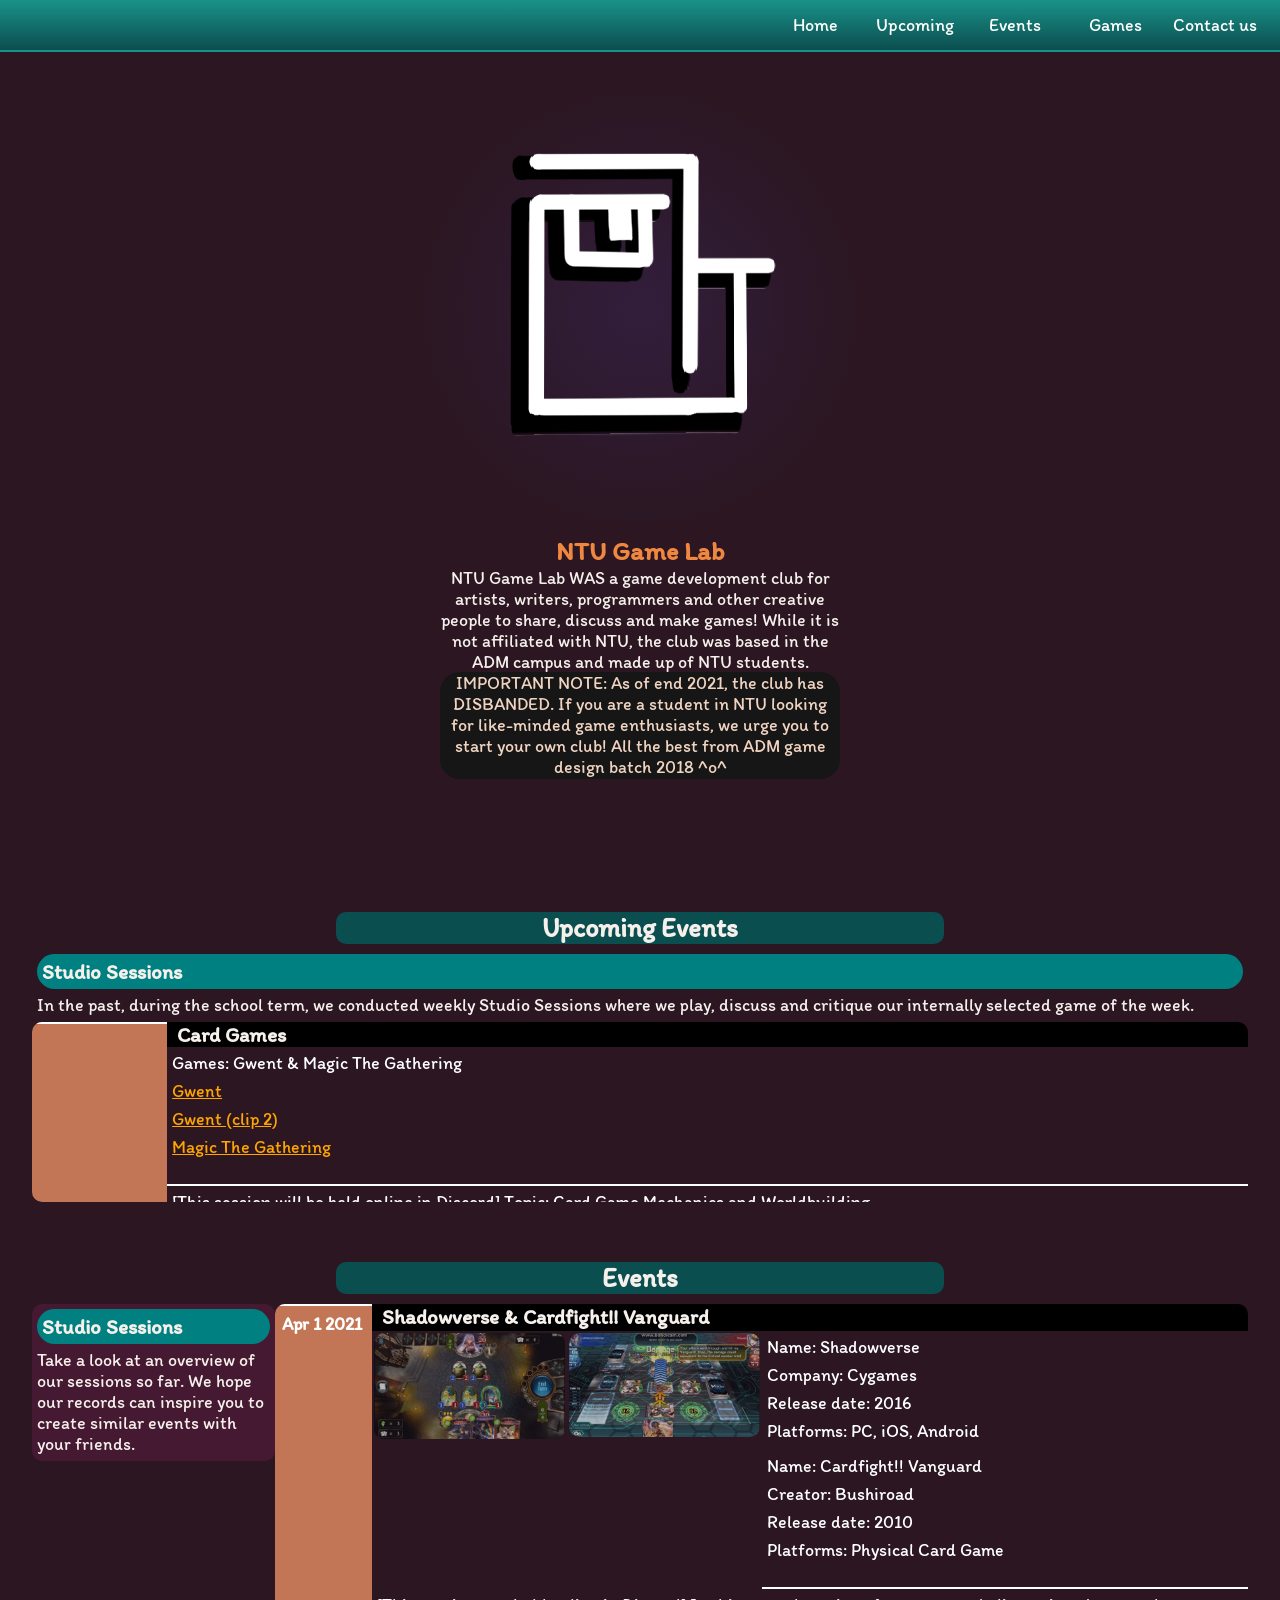
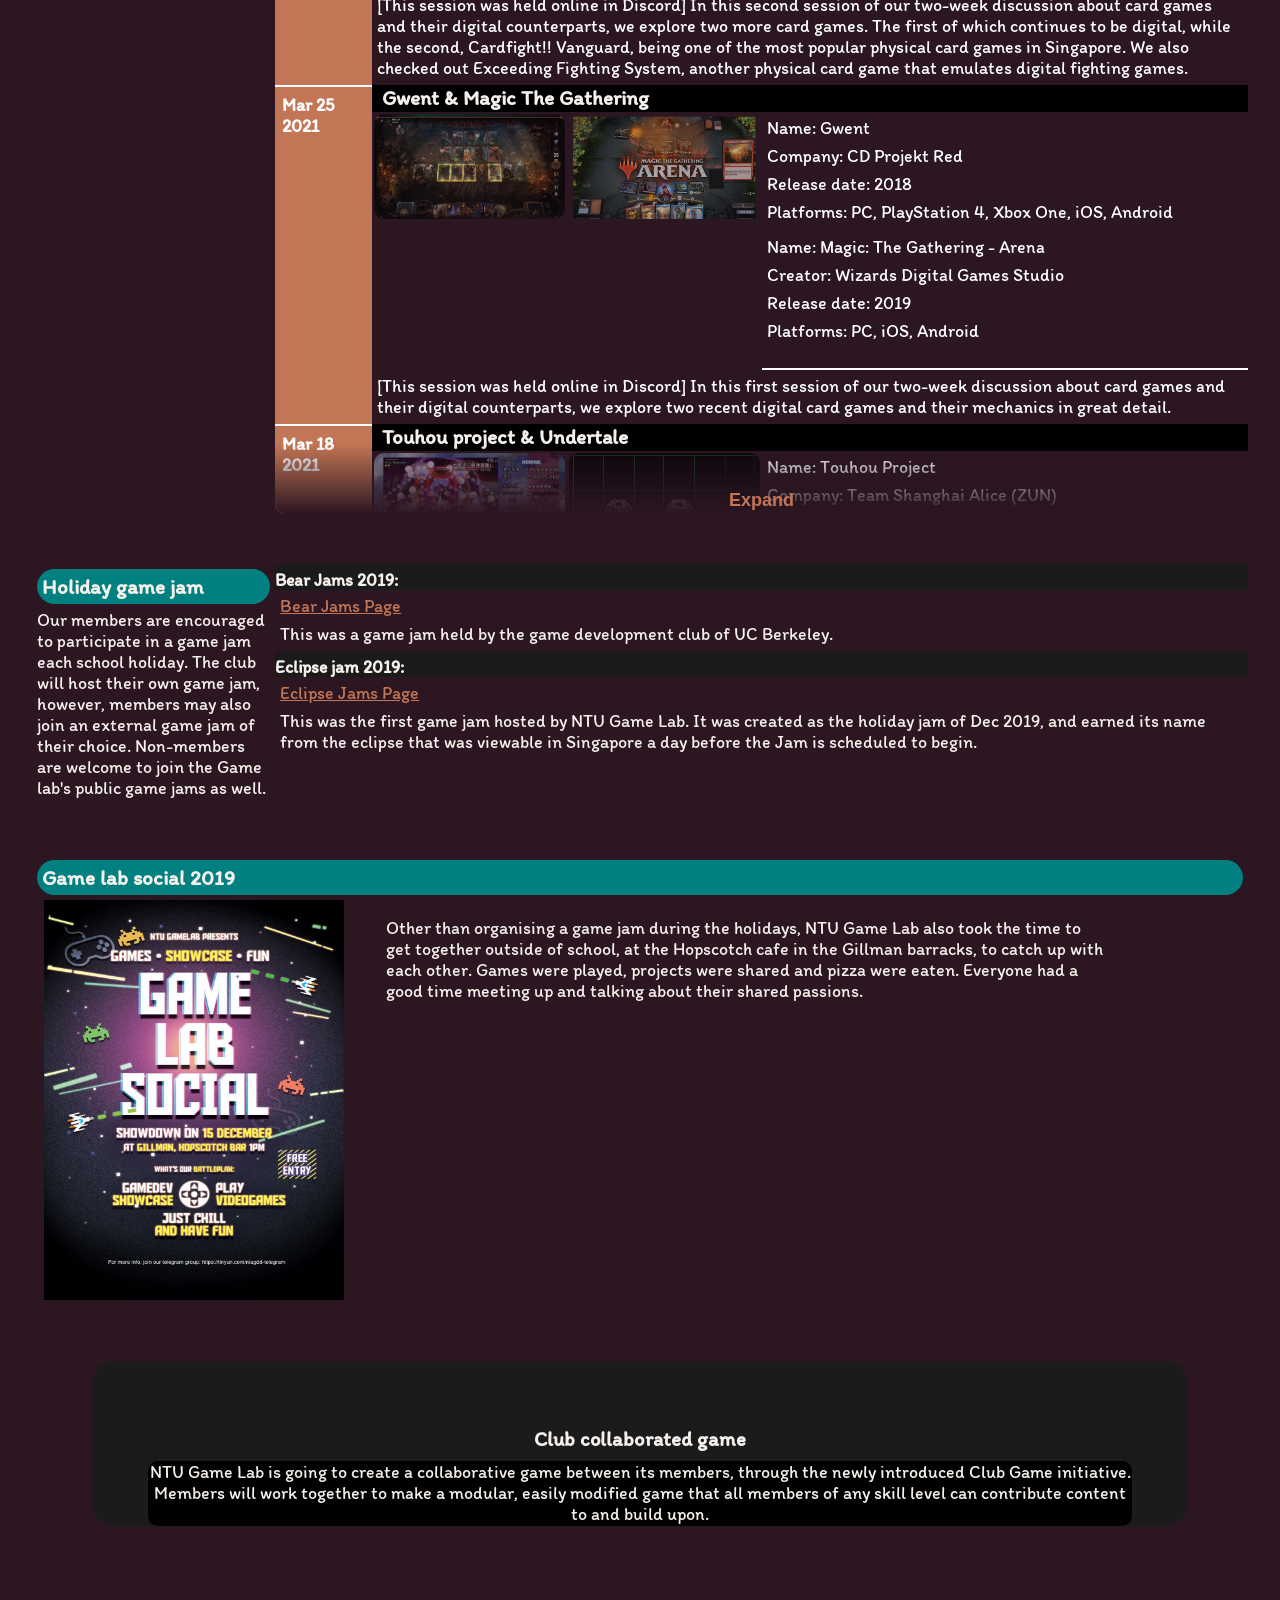
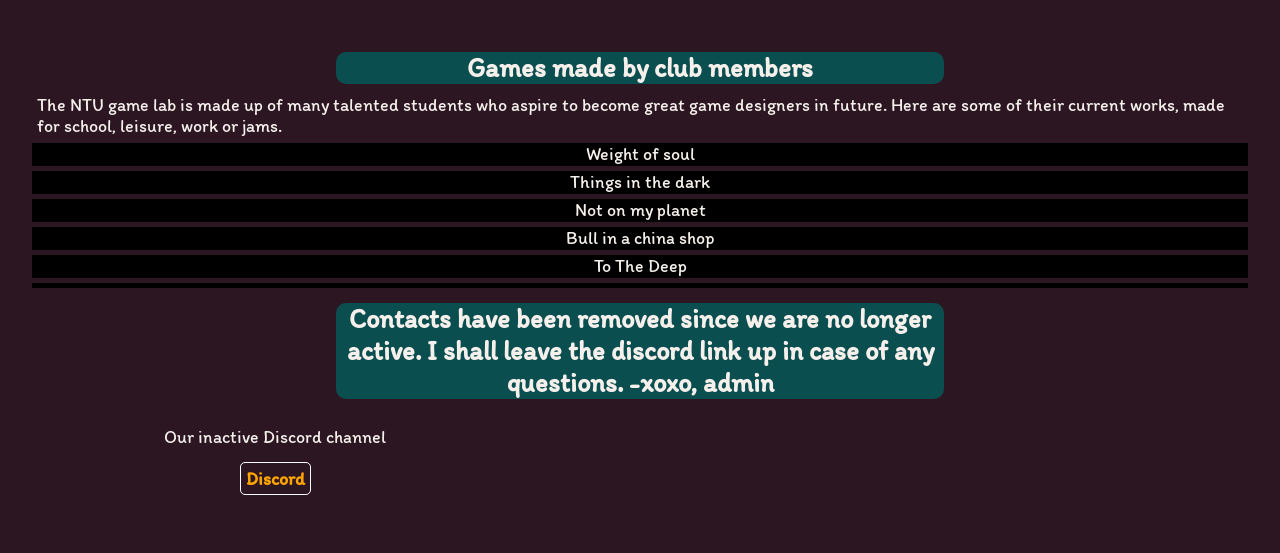
<file: index.html>
<!DOCTYPE html>

<html>
	 <head>
	 	<meta charset="utf-8">
	 	<meta name="viewport" content="width=device-width, initial-scale=1">
	 	<title>
	 		NTUGameLab
	 	</title>
	 	
	 	<link href="css/style_final.css" rel="stylesheet">
	 	<link href='https://fonts.googleapis.com/css?family=Itim' rel='stylesheet'>
	 	<script>
	 		function expandfunc() {
	 			document.getElementById("expandable").style.height = "100%";
	 			document.getElementById("expandable").style.position = "static";
	 			document.getElementById("box").style.display = "none";
	 			document.getElementById("minbox").style.display = "block";
	 			document.getElementById("expandable").style.overflow = "visible";
	 			var x = document.getElementsByClassName("date_text");
				var y = document.getElementsByClassName("game_titles");
	 			var a;
	 			for (a = 0; a < x.length; a++) {
  					y[a].style.top = "50px";
					}
				var b;
	 			for (b = 0; b < y.length; b++) {
  					x[b].style.top = "50px";
					}
	 		}

	 		function minfunc() {
	 			document.getElementById("expandable").style.height = "50vh";
	 			document.getElementById("expandable").style.position = "relative";
	 			document.getElementById("box").style.display = "block";
	 			document.getElementById("minbox").style.display = "none";
	 			document.getElementById("expandable").style.overflow = "scroll";
	 			var x = document.getElementsByClassName("date_text");
	 			var i;
	 			for (i = 0; i < x.length; i++) {
  					x[i].style.top = "0px";
					}
				var y = document.getElementsByClassName("game_titles");
	 			var a;
	 			for (a = 0; a < x.length; a++) {
  					y[a].style.top = "0px";
					}

				window.location = "#section2";
	 		}

	 		window.addEventListener("load", () => {
 			document.querySelector("body").classList.add("loaded"); 
			});
	 	</script>
	 </head>

	 <nav>
	 	<ul>
	 		<li><a href="#section1">Home</a></li>
	 		<li><a href="#section2">Upcoming</a></li>
	 			<li><a href="#section3">Events</a>
                        <!--dropdown contents-->
                    <ul class="dropdown">
                        <li><a href="#section3">Studio sessions</a></li>
                        <li><a href="#section33">Game Jams</a></li>
                        <li><a href="#section34">Lab Social</a></li>
                        <li><a href="#section35">Club Game</a></li>
                    </ul>
            	</li>
	 		<li><a href="#section4">Games</a></li>
	 		<li><a href="#section5">Contact us</a></li>
	 	</ul>
	 	<section class="clearfix"></section>
	 </nav>

	 <body>
	 	<section class="wrapper">
	 		<header id="section1">
	 			<section>
		 			<img src="images/GL logo.jpg" alt="GameLab logo">
		 			<h1>NTU Game Lab</h1>
		 			<h4>
					NTU Game Lab WAS a game development club for artists, writers, programmers and other creative people to share, discuss and make games! While it is not affiliated with NTU, the club was based in the ADM campus and made up of NTU students.
					</h4>
					<p> IMPORTANT NOTE: As of end 2021, the club has DISBANDED. If you are a student in NTU looking for like-minded game enthusiasts, we urge you to start your own club! All the best from ADM game design batch 2018 ^o^ </p>
				</section>
			</header>
			
			<section class="section_header" id="section2" style="padding-top:50px">
				<h2>Upcoming Events</h2>
			</section>

			<section class="studio_container">
				<section>
					<h3 class="events_header" id="section21">Studio Sessions</h3>
					<p>In the past, during the school term, we conducted weekly Studio Sessions where we play, discuss and critique our internally selected game of the week.</p>
				</section>

				<section class="timeline_containerA">
					<ul>
						<li class="upcoming">
							<section class="event_date"><p class="date_text"> </p></section>
								<h3 class="game_titles">Card Games</h3>
										<section class="para">
											<p>Games: Gwent & Magic The Gathering</p>
											<p><a href="https://youtu.be/5yu7FVZOyAo" target="_blank">Gwent</a></p> 
											<p><a href="https://youtu.be/QE6V8NgKLEQ" target="_blank">Gwent (clip 2)</a></p> 
											<p><a href="https://youtu.be/RZyXU1L3JXk" target="_blank">Magic The Gathering</a></p> 
										</section>

								<p>[This session will be held online in Discord] 
								Topic: Card Game Mechanics and Worldbuilding </p>
						</li>
					</ul>	
			</section>
			<section class="clearfix"></section>

			<section class="section_header" id="section3" style="padding-top:50px">
				<h2>Events</h2>
			</section>

			<section class="studio_container">
				<section class="studio_header">
				<h3 class="events_header" id="section31">Studio Sessions</h3>
				<p>Take a look at an overview of our sessions so far. We hope our records can inspire you to create similar events with your friends.</p>
				<section class="minbox" id="minbox"><button onclick="minfunc()"><p>Minimise</p></button></section>
				</section>

				<section class="timeline_container" id="expandable">
					<ul>
						<li class="multigame">
							<section class="event_date"><p class="date_text"> Apr 1 2021</p></section>
							<h3 class="game_titles"> Shadowverse & Cardfight!! Vanguard </h3>
										<a href="https://shadowverse.com" target="_blank" class="image image1">
											<section class="image_container">
												<img src="images/Shadow.jpg" alt="https://shadowverse.com" class="game_image" style="width:100%">
												<section class="overlay">
													<section class="text">Go to site</section>
												</section>
											</section>
										</a>

										<a href="https://en.cf-vanguard.com" target="_blank" class="image image2">
											<section class="image_container">
												<img src="images/cardfight.png" alt="https://en.cf-vanguard.com" class="game_image" style="width:100%">
												<section class="overlay">
													<section class="text">Go to site</section>
												</section>
											</section>
										</a>
										<section class="clearfix"></section>

										<section class="para">
											<p>Name: Shadowverse</p>
											<p>Company: Cygames</p>
											<p>Release date: 2016</p>
											<p>Platforms: PC, iOS, Android</p>
											<p> </p>

											<p>Name: Cardfight!! Vanguard</p>
											<p>Creator: Bushiroad</p>
											<p>Release date: 2010</p>
											<p>Platforms: Physical Card Game</p>
										</section>

								<p>[This session was held online in Discord] In this second session of our two-week discussion about card games and their digital counterparts, we explore two more card games. The first of which continues to be digital, while the second, Cardfight!! Vanguard, being one of the most popular physical card games in Singapore. We also checked out Exceeding Fighting System, another physical card game that emulates digital fighting games.  
								</p>
						</li>

						<li class="multigame">
							<section class="event_date"><p class="date_text"> Mar 25 2021</p></section>
							<h3 class="game_titles"> Gwent & Magic The Gathering </h3>
										<a href="https://www.playgwent.com/en" target="_blank" class="image image1">
											<section class="image_container">
												<img src="images/gwent.png" alt="https://www.playgwent.com/en" class="game_image" style="width:100%">
												<section class="overlay">
													<section class="text">Go to site</section>
												</section>
											</section>
										</a>

										<a href="https://magic.wizards.com/en" target="_blank" class="image image2">
											<section class="image_container">
												<img src="images/magic.png" alt="https://magic.wizards.com/en" class="game_image" style="width:100%">
												<section class="overlay">
													<section class="text">Go to site</section>
												</section>
											</section>
										</a>
										<section class="clearfix"></section>

										<section class="para">
											<p>Name: Gwent</p>
											<p>Company: CD Projekt Red</p>
											<p>Release date: 2018</p>
											<p>Platforms: PC, PlayStation 4, Xbox One, iOS, Android</p>
											<p> </p>

											<p>Name: Magic: The Gathering - Arena</p>
											<p>Creator: Wizards Digital Games Studio</p>
											<p>Release date: 2019</p>
											<p>Platforms: PC, iOS, Android</p>
										</section>

								<p>[This session was held online in Discord] In this first session of our two-week discussion about card games and their digital counterparts, we explore two recent digital card games and their mechanics in great detail. 
								</p>
						</li>

						<li class="multigame">
							<section class="event_date"><p class="date_text"> Mar 18 2021</p></section>
							<h3 class="game_titles"> Touhou project & Undertale </h3>
										<a href="https://touhouprojectlovers.blogspot.com/p/download-touhou-official-games.html" target="_blank" class="image image1">
											<section class="image_container">
												<img src="images/Touhou.png" alt="https://touhouprojectlovers.blogspot.com/p/download-touhou-official-games.html" class="game_image" style="width:100%">
												<section class="overlay">
													<section class="text">Go to site</section>
												</section>
											</section>
										</a>

										<a href="https://undertale.com" target="_blank" class="image image2">
											<section class="image_container">
												<img src="images/Undertale.jpg" alt="https://undertale.com" class="game_image" style="width:100%">
												<section class="overlay">
													<section class="text">Go to site</section>
												</section>
											</section>
										</a>
										<section class="clearfix"></section>

										<section class="para">
											<p>Name: Touhou Project</p>
											<p>Company: Team Shanghai Alice (ZUN)</p>
											<p>Release date: 1995</p>
											<p>Platforms: Mostly PC, Mulitplatform corssovers/collaborations</p>
											<p> </p>

											<p>Name: Undertale</p>
											<p>Creator: Toby Fox</p>
											<p>Release date: 2015</p>
											<p>Platforms: PC, PS4, PS Vita, Nintendo switch</p>
										</section>

								<p>[This session was held online in Discord] The theme of this week's dicussion was on the <a href="https://docs.google.com/presentation/d/1h5YVpdO_lhmoUK7Ws88GfwYDm0hFObxwhHRY1m09TYY/edit?usp=sharing" target="_blank">Bullet Hell</a> genre, with notable works like the Touhou Project and related shoot-em-up games like Nuclear Throne and Enter the Gungeon. From the creative bullet patterns to the immensly difficult dodging required to beat the game, the mechanics introduced in this genre of game are truly one of a kind. We also talked briefly about undertale, which some call "Baby's first bullet hell" for it's relatively easy combat sections compared to the traditional Bullet Hell games.
								</p>
						</li>

						<li class="multigame">
							<section class="event_date"><p class="date_text"> Mar 11 2021</p></section>
							<h3 class="game_titles"> Civilization 5 & Europa Universalis 4 </h3>
										<a href="https://civilization.com/civilization-5/" target="_blank" class="image image1">
											<section class="image_container">
												<img src="images/civ5.jpg" alt="https://civilization.com/civilization-5/" class="game_image" style="width:100%">
												<section class="overlay">
													<section class="text">Go to site</section>
												</section>
											</section>
										</a>

										<a href="https://www.paradoxplaza.com/europa-universalis-iv/EUEU04GSK-MASTER.html" target="_blank" class="image image2">
											<section class="image_container">
												<img src="images/EU4.jpg" alt="https://www.paradoxplaza.com/europa-universalis-iv/EUEU04GSK-MASTER.html" class="game_image" style="width:100%">
												<section class="overlay">
													<section class="text">Go to site</section>
												</section>
											</section>
										</a>
										<section class="clearfix"></section>

										<section class="para">
											<p>Name: Civilization 5</p>
											<p>Company: Firaxis Games</p>
											<p>Release date: 2014</p>
											<p>Platforms: Windows, OS X, Linux</p>
											<p> </p>

											<p>Name: Europa Universalis 4</p>
											<p>Company: Paradox Development Studio</p>
											<p>Release date: 2013</p>
											<p>Platforms: Windows, OS X, Linux</p>
										</section>

								<p>[This session was held online in Discord] This week, we tackle the serious topic of presenting history accurately in strategy games and how or when these games simplify these narratives to serve the gameplay mechanics. Beyond having historically accurate names for rulers, countries and sometimes geography, these games need to be aware of the dangers of generalising cultures and the process of cultural progress, as well as the framing of the player's objectives in relation to colonisation and hegemony.
								</p>
						</li>

						<li class="multigame">
							<section class="event_date"><p class="date_text"> Feb 18 2021</p></section>
							<h3 class="game_titles"> Deemo & Geometry Dash</h3>
										<a href="https://deemo.com" target="_blank" class="image image1">
											<section class="image_container">
												<img src="images/deemo.png" alt="https://deemo.com" class="game_image" style="width:100%">
												<section class="overlay">
													<section class="text">Go to site</section>
												</section>
											</section>
										</a>

										<a href="https://store.steampowered.com/app/322170/Geometry_Dash/" target="_blank" class="image image2">
											<section class="image_container">
												<img src="images/geo.png" alt="https://store.steampowered.com/app/322170/Geometry_Dash/" class="game_image" style="width:100%">
												<section class="overlay">
													<section class="text">Go to site</section>
												</section>
											</section>
										</a>
										<section class="clearfix"></section>

										<section class="para">
											<p>Name: Deemo</p>
											<p>Company: Rayark</p>
											<p>Release date: 2013</p>
											<p>Platforms: Windows, PlayStation 4, Android, iOS, Nintendo Switch</p>
											<p> </p>

											<p>Name: Geometry Dash</p>
											<p>Company: RobTop Games</p>
											<p>Release date: 2013</p>
											<p>Platforms: iOS, Android</p>
										</section>

								<p>[This session was held online in Discord] We examined the <a href="https://docs.google.com/presentation/d/1KxuVUyKk7BABR9SKazEMoW6uEi4vVOvwI_0x1cWDPMs/edit?usp=sharing" target="_blank">history</a> of rhythm games this session, from Dance Dance Revolution to the present time's Friday Night Funkin. Considering the elements of a definitive rhythm game that involves varying rhythms and a scoring system depending on synchronity, we discussed other musically inclined games that may or may not fall under this umbrella of games. One such game is Geometry dash, whose main focus is avoiding obstacles to the beat, but pays little homage to the actual rhythm being used in the music. 
								</p>
						</li>

						<li class="multigame">
							<section class="event_date"><p class="date_text"> Feb 4 2021 </p></section>
							<h3 class="game_titles"> Genshin Impact & Monster Hunter World</h3>
										<a href="https://genshin.mihoyo.com/en" target="_blank" class="image image1">
											<section class="image_container">
												<img src="images/genshin.png" alt="https://genshin.mihoyo.com/en" class="game_image" style="width:100%">
												<section class="overlay">
													<section class="text">Go to site</section>
												</section>
											</section>
										</a>

										<a href="http://monsterhunterworld.com" target="_blank" class="image image2">
											<section class="image_container">
												<img src="images/mhw.png" alt="http://monsterhunterworld.com" class="game_image" style="width:100%">
												<section class="overlay">
													<section class="text">Go to site</section>
												</section>
											</section>
										</a>
										<section class="clearfix"></section>

										<section class="para">
											<p>Name: Genshin Impact</p>
											<p>Company: miHoYo</p>
											<p>Release date: 2020</p>
											<p>Platforms: Windows, PlayStation 4, Android, iOS</p>
											<p> </p>

											<p>Name: Monster Hunter: World</p>
											<p>Company: Capcom</p>
											<p>Release date: 2018</p>
											<p>Platforms: PlayStation 4, Xbox One, Windows</p>
										</section>

								<p>[This session was held online in Discord] 
								The week, the discussion was focused on animation commitment and gameplay pacing in action games like the 2 games being discussed. Animation commitment is when the player is locked into their choice of movement and are not allowed the cancel the motion whenever they please. We identified that <a href="https://youtu.be/F8_M-qYEphI" target="_blank">Monster Hunter: World</a> adopts a high risk, high reward model with larger animation commitment for higher damage actions, while <a href="https://youtu.be/_EZx1ly46e4" target="_blank">Genshin Impact</a> allows players to cancel out of even their most strongest abilities most of the time. Additionally, Genshin Impact has a much more forgiving combat system with the health items and plenty of invulnerability frames. These differences lead to one game feeling much faster and fluid compared to another within the genre of action games that seem more turn-based and timing-dependent.</p>
						</li>

						<li class="multigame">
							<section class="event_date"><p class="date_text"> Oct 27 2020 </p></section>
							<h3 class="game_titles">The Last of Us 1 & 2</h3>
										<a href="https://www.playstation.com/en-us/games/the-last-of-us-remastered/" target="_blank" class="image image1">
											<section class="image_container">
												<img src="images/LOU1.jpg" alt="https://www.playstation.com/en-us/games/the-last-of-us-remastered/" class="game_image" style="width:100%">
												<section class="overlay">
													<section class="text">Go to site</section>
												</section>
											</section>
										</a>

										<a href="https://www.playstation.com/en-us/games/the-last-of-us-part-ii-ps4/" target="_blank" class="image image2">
											<section class="image_container">
												<img src="images/LOU2.png" alt="https://www.playstation.com/en-us/games/the-last-of-us-part-ii-ps4/" class="game_image" style="width:100%">
												<section class="overlay">
													<section class="text">Go to site</section>
												</section>
											</section>
										</a>
										<section class="clearfix"></section>

										<section class="para">
											<p>Name: The Last of Us</p>
											<p>Company: Naughty Dog</p>
											<p>Release date: 2013</p>
											<p>Platforms: PlayStation 3, PlayStation 4</p>
											<p> </p>

											<p>Name: The Last of Us Part 2</p>
											<p>Company: Naughty Dog</p>
											<p>Release date: 2020</p>
											<p>Platforms: PlayStation 4</p>
										</section>

								<p>[This session was held online in Discord] 
								It is interesting how the two games build on each other to build a complex and brutal story in the post apocalyptic setting. The last of us 2 uses game mechanics and storytelling to illustrate the cycle of violence. The evolution of minigame like the guitar playing mini through points of the games is also used to convey emotions of loss and healing.</p>
						</li>

						<li class="multigame">
							<section class="event_date"><p class="date_text"> Oct 21 2020 </p></section>
							<h3 class="game_titles">Night in the Woods & Kentucky Route Zero</h3>
										<a href="http://www.nightinthewoods.com" target="_blank" class="image image1">
											<section class="image_container">
												<img src="images/NITW.png" alt="http://www.nightinthewoods.com" class="game_image" style="width:100%">
												<section class="overlay">
													<section class="text">Go to site</section>
												</section>
											</section>
										</a>

										<a href="http://kentuckyroutezero.com" target="_blank" class="image image2">
											<section class="image_container">
												<img src="images/Kentuky.png" alt="http://kentuckyroutezero.com" class="game_image" style="width:100%">
												<section class="overlay">
													<section class="text">Go to site</section>
												</section>
											</section>
										</a>
										<section class="clearfix"></section>

										<section class="para">
											<p>Name: Night in the Woods</p>
											<p>Company: Infinite Fall</p>
											<p>Release date: 2017</p>
											<p>Platforms: PC, PlayStation 4, Xbox One, Nintendo Switch</p>
											<p> </p>

											<p>Name: Kentucky Route Zero</p>
											<p>Company: Cardboard Computer</p>
											<p>Release date: 2013</p>
											<p>Platforms: PC, PlayStation 4, Xbox One, Nintendo Switch</p>
										</section>

								<p>[This session was held online in Discord] 
								This week, the group discussed narrative plus mechanics in the games' use of sound, textboxes and choices to bring out their overarching moods. And how games can be designed to achieve goals while not going over their budget.</p>
						</li>

						<li class="multigame">
							<section class="event_date"><p class="date_text"> Oct 14 2020 </p></section>
							<h3 class="game_titles">XCOM:eu & Invisible, Inc.</h3>
										<a href="https://www.xcom.com/xcom-enemy-unknown/" target="_blank" class="image image1">
											<section class="image_container">
												<img src="images/Xcom.jpg" alt="https://www.xcom.com/xcom-enemy-unknown/" class="game_image" style="width:100%">
												<section class="overlay">
													<section class="text">Go to site</section>
												</section>
											</section>
										</a>

										<a href="https://www.klei.com/games/invisible-inc" target="_blank" class="image image2">
											<section class="image_container">
												<img src="images/Invis.png" alt="https://www.klei.com/games/invisible-inc" class="game_image" style="width:100%">
												<section class="overlay">
													<section class="text">Go to site</section>
												</section>
											</section>
										</a>
										<section class="clearfix"></section>

										<section class="para">
											<p>Name: XCOM: Enemy Unknown</p>
											<p>Company: Firaxis Games</p>
											<p>Release date: 2012</p>
											<p>Platforms: PC, PlayStation 4, Xbox One, Nintendo Switch</p>
											<p> </p>

											<p>Name: Invisible, Inc.</p>
											<p>Company: Klei Entertainment </p>
											<p>Release date: 2015</p>
											<p>Platforms: PC, PlayStation 4, Nintendo Switch</p>
										</section>

								<p>[This session was held online in Discord] 
								The turn-based strategy genre have a wild range of specific mechanics. These two games both use the cover system, but one gives significantly more control to the player. We also discussed how one genre can have many stylistic extremes, with Mario + Rabbids Kingdom Battle also using similar mechanics.</p>
						</li>

						<li class="multigame">
							<section class="event_date"><p class="date_text"> Oct 7 2020 </p></section>
							<h3 class="game_titles">Valorant & CS:go</h3>
										<a href="https://playvalorant.com/en-sg/" target="_blank" class="image image1">
											<section class="image_container">
												<img src="images/Valorant.png" alt="https://playvalorant.com/en-sg/" class="game_image" style="width:100%">
												<section class="overlay">
													<section class="text">Go to site</section>
												</section>
											</section>
										</a>

										<a href="https://blog.counter-strike.net" target="_blank" class="image image2">
											<section class="image_container">
												<img src="images/CSGO.png" alt="https://blog.counter-strike.net" class="game_image" style="width:100%">
												<section class="overlay">
													<section class="text">Go to site</section>
												</section>
											</section>
										</a>
										<section class="clearfix"></section>

										<section class="para">
											<p>Name: Valorant</p>
											<p>Company: Riot Games</p>
											<p>Release date: 2020</p>
											<p>Platforms: Microsoft Windows</p>
											<p> </p>

											<p>Name: Counter-Strike: Global Offensive</p>
											<p>Company: Valve </p>
											<p>Release date: 2012</p>
											<p>Platforms: PC, PlayStation 3, Xbox 360</p>
										</section>

								<p>[This session was held online in Discord] 
								This very technical session focused in depth about pro strategies in these two esports games, and how their different mechanics effect player's demographic and play styles in the competitive scene. </p>
						</li>

						<li class="multigame">
							<section class="event_date"><p class="date_text"> Sept 23 2020 </p></section>
							<h3 class="game_titles">Ori & Hollow Knight</h3>
										<a href="https://www.orithegame.com/blind-forest/" target="_blank" class="image image1">
											<section class="image_container">
												<img src="images/ori.png" alt="https://www.orithegame.com/blind-forest/" class="game_image" style="width:100%">
												<section class="overlay">
													<section class="text">Go to site</section>
												</section>
											</section>
										</a>

										<a href="https://hollowknight.com" target="_blank" class="image image2">
											<section class="image_container">
												<img src="images/Hollow.png" alt="https://hollowknight.com" class="game_image" style="width:100%">
												<section class="overlay">
													<section class="text">Go to site</section>
												</section>
											</section>
										</a>
										<section class="clearfix"></section>

										<section class="para">
											<p>Name: Ori and the Blind Forest</p>
											<p>Company: Moon Studios</p>
											<p>Release date: 2015</p>
											<p>Platforms: PC, Xbox One, Nintendo Switch</p>
											<p> </p>

											<p>Name: Hollow Knight</p>
											<p>Company: Team Cherry</p>
											<p>Release date: 2017</p>
											<p>Platforms: PC, PlayStation 4, Xbox One, Nintendo Switch</p>
										</section>

								<p>[This session was held online in Discord] 
								With both games relying heavily on colour coding, too much colours could result in potential noise for game. Differences in the gameplay experience led to a debate on the utility of a small cast of characters vs a larger one. We observed that Ori's more flowy controls match its larger (scaled to character) areas and the knight's precise controls to a smaller area. Finally, we examined how the two games links their health system to other mechanics. Namely magic vs saving and magic. </p>
						</li>

						<li class="multigame">
							<section class="event_date"><p class="date_text"> Sept 16 2020 </p></section>
							<h3 class="game_titles">Semblance & The Floor is Jelly</h3>
										<a href="https://www.nyamakop.co.za" target="_blank" class="image image1">
											<section class="image_container">
												<img src="images/SEMBLANCE.jpg" alt="https://www.nyamakop.co.za" class="game_image" style="width:100%">
												<section class="overlay">
													<section class="text">Go to site</section>
												</section>
											</section>
										</a>

										<a href="https://thefloorisjelly.com" target="_blank" class="image image2">
											<section class="image_container">
												<img src="images/Jelly.png" alt="https://thefloorisjelly.com" class="game_image" style="width:100%">
												<section class="overlay">
													<section class="text">Go to site</section>
												</section>
											</section>
										</a>
										<section class="clearfix"></section>

										<section class="para">
											<p>Name: Semblance</p>
											<p>Company: Nyamakop</p>
											<p>Release date: 2018</p>
											<p>Platforms: PC, Nintendo Switch</p>
											<p> </p>

											<p>Name: The Floor is Jelly</p>
											<p>Company: Auren Snyder</p>
											<p>Release date: 2018</p>
											<p>Platforms: PC</p>
										</section>

								<p>[This session was held online in Discord] 
								These are both puzzle platformers in the itch.Io BLM bundle who makes sure of malleable environment as a main mechanic. However, the discussion brought about the different levels of engagement from the player to the game due to the more limited amount of randomness and alternative solutions in Semblance compared to The Floor is Jelly.</p>
						</li>

						<li class="multigame">
							<section class="event_date"><p class="date_text"> Sept 9 2020 </p></section>
							<h3 class="game_titles">>Observer_ & Detention</h3>
										<a href="https://observer-game.com" target="_blank" class="image image1">
											<section class="image_container">
												<img src="images/Observer.png" alt="https://observer-game.com" class="game_image" style="width:100%">
												<section class="overlay">
													<section class="text">Go to site</section>
												</section>
											</section>
										</a>

										<a href="http://redcandlegames.com/presskit/sheet.php?p=detention#trailers" target="_blank" class="image image2">
											<section class="image_container">
												<img src="images/detention.png" alt="http://redcandlegames.com/presskit/sheet.php?p=detention#trailers" class="game_image" style="width:100%">
												<section class="overlay">
													<section class="text">Go to site</section>
												</section>
											</section>
										</a>
										<section class="clearfix"></section>

										<section class="para">
											<p>Name: >Observer_ </p>
											<p>Company: Bloober Team</p>
											<p>Release date: 2017</p>
											<p>Platforms: PC, PlayStation 4, Xbox One, Nintendo Switch</p>
											<p> </p>

											<p>Name: Detention</p>
											<p>Company: Red Candle Games</p>
											<p>Release date: 2017</p>
											<p>Platforms: PC, PlayStation 4, Nintendo Switch</p>
										</section>

								<p>[This session was held online in Discord] 
								These two horror games well reflects aspects of their individual cultures, harnessing paranoia and fear we feel in our real lives to make us feel afraid while playing the games. It was especially interesting to discuss the impact of culturally relevant events reflected in these games as part of its narratives.</p>
						</li>

						<li class="multigame">
							<section class="event_date"><p class="date_text"> Sept 2 2020 </p></section>
							<h3 class="game_titles">A Dark Room & Candy Box</h3>
										<a href="http://adarkroom.doublespeakgames.com" target="_blank" class="image image1">
											<section class="image_container">
												<img src="images/Dark.jpg" alt="http://adarkroom.doublespeakgames.com" class="game_image" style="width:100%">
												<section class="overlay">
													<section class="text">Go to site</section>
												</section>
											</section>
										</a>

										<a href="https://candybox2.github.io/candybox/" target="_blank" class="image image2">
											<section class="image_container">
												<img src="images/Candy.png" alt="https://candybox2.github.io/candybox/" class="game_image" style="width:100%">
												<section class="overlay">
													<section class="text">Go to site</section>
												</section>
											</section>
										</a>
										<section class="clearfix"></section>

										<section class="para">
											<p>Name: A Dark Room</p>
											<p>Company: Doublespeak Games</p>
											<p>Release date: 2013</p>
											<p>Platforms: PC</p>
											<p> </p>

											<p>Name: Candy Box</p>
											<p>Company: Aniwey</p>
											<p>Release date: 2013</p>
											<p>Platforms: PC</p>
										</section>

								<p>[This session was held online in Discord] 
								Despite the lack of graphics , sounds and feedback, these web games are still captivating and engaging to the audience. As text-based real-time idle games, we discussed how new players might not be patient enough to wait for new progress. Due to its limited medium, the lack of feedback in combat for these games were also a factor that decreased its attractiveness to players now.</p>
						</li>

						<li class="multigame">
							<section class="event_date"><p class="date_text"> Aug 26 2020 </p></section>
							<h3 class="game_titles">Gris & Transistor</h3>
										<a href="https://nomada.studio" target="_blank" class="image image1">
											<section class="image_container">
												<img src="images/GRIS.png" alt="https://nomada.studio" class="game_image" style="width:100%">
												<section class="overlay">
													<section class="text">Go to site</section>
												</section>
											</section>
										</a>

										<a href="https://www.supergiantgames.com/games/transistor/" target="_blank" class="image image2">
											<section class="image_container">
												<img src="images/Transistor_Box_Art_.jpg" alt="https://www.supergiantgames.com/games/transistor/" class="game_image" style="width:100%">
												<section class="overlay">
													<section class="text">Go to site</section>
												</section>
											</section>
										</a>
										<section class="clearfix"></section>

										<section class="para">
											<p>Name: Gris</p>
											<p>Company: Nomada Studios</p>
											<p>Release date: 2018</p>
											<p>Platforms: PC, Nintendo Switch, PlayStation 4</p>
											<p> </p>

											<p>Name: Transistor</p>
											<p>Company: Supergiant Games</p>
											<p>Release date: 2017</p>
											<p>Platforms: PlayStation 4, Nintendo Switch, PC</p>
										</section>

								<p>[This session was held online in Discord] 
								This session was spent discussing how the two games used the silent protagonist trope as a narrative focal points for their games. The abstract world of Gris allows for a much lighter cognitive load than the action-packed, colourful world of transistor-- each art style and game mechanic suiting their individual emotional landscape. We also exchanged thoughts on the two game's endings and our own experiences playing these games. In conclusion, Gris is a relaxing game with tense moments, while transistor is a tense game with relaxing moments.</p>
						</li>

						<li class="multigame">
							<section class="event_date"><p class="date_text"> Aug 19 2020 </p></section>
							<h3 class="game_titles">Fall guys & overcooked</h3>
										<a href="http://www.ghosttowngames.com/overcooked/" target="_blank" class="image image1">
											<section class="image_container">
												<img src="images/Boat_Screen.jpg" alt="http://www.ghosttowngames.com/overcooked/" class="game_image" style="width:100%">
												<section class="overlay">
													<section class="text">Go to site</section>
												</section>
											</section>
										</a>

										<a href="https://fallguys.com" target="_blank" class="image image2">
											<section class="image_container">
												<img src="images/Fallguys.png" alt="https://fallguys.com" class="game_image" style="width:100%">
												<section class="overlay">
													<section class="text">Go to site</section>
												</section>
											</section>
										</a>
										<section class="clearfix"></section>

										<section class="para">
											<p>Name: Overcooked</p>
											<p>Company: 2016</p>
											<p>Release date: Ghost town games</p>
											<p>Platforms: Nintendo Switch, PlayStation 4, Xbox 1, PC(Windows)</p>
											<p> </p>

											<p>Name: Fall Guys: Ultimate Knockout</p>
											<p>Company: Mediatonic</p>
											<p>Release date: 2020</p>
											<p>Platforms: PlayStation 4, PC</p>
										</section>

								<p>[This session was held online in Discord] 
								As very different games with similar aesthetics, the two games serve very different roles: Overcooked is a team game that we play to improve our co-operation skills and task management, while Fall Guys allow us to relax and have fun - to a certain extent. As we look closely at the techniques these games employ to increase their replay value, we also discussed how we might improve or change these games to make them more repayable.</p>
						</li>

						<li class="monogame_container">
							<section class="event_date"><p class="date_text"> Apr 6 2020 </p></section>
							<h3 class="game_titles">Batman: Arkham Knight</h3>

							<a href="https://rocksteadyltd.com/#arkham-knight" target="_blank" class="image">
								<section class="image_container">
									<img src="images/batman.png" alt="https://rocksteadyltd.com/#arkham-knight" class="game_image" style="width:100%">
									<section class="overlay">
										<section class="text">Go to site</section>
									</section>
								</section>
							</a>
							<section class="clearfix"></section>

							<section class="para">
								<p>Name: Batman: Arkham Knight</p>
								<p>Creator: Rcoksteady Studios</p>
								<p>Release date: 2015</p>
								<p>Platforms: PC, Playstation 4, Xbox One</p>
							</section>

							<p>[This session was held online in Discord]
							After a few weeks of indie games, we return to a triple A franchise. With it's atmospheric music and gritty shaders, we discussed the use of the Batman IP within the game world, as well as overused comic book cliches in game. With the game's extensive amount of content and unique mechanics, it is hard to find any fault in such a game made with as much time, effort and love as Batman: Arkham Knight.</p>
						</li>

						<li class="monogame_container">
							<section class="event_date"><p class="date_text"> Mar 30 2020 </p></section>
							<h3 class="game_titles">Disco Elysium</h3>

							<a href="https://zaumstudio.com" target="_blank" class="image">
								<section class="image_container">
									<img src="images/Disco.png" alt="https://zaumstudio.com" class="game_image" style="width:100%">
									<section class="overlay">
										<section class="text">Go to site</section>
									</section>
								</section>
							</a>
							<section class="clearfix"></section>

							<section class="para">
								<p>Name: Disco Elysium</p>
								<p>Creator: ZA/UM</p>
								<p>Release date: 2019</p>
								<p>Platforms: PC, Playstation 4, Xbox One</p>
							</section>

							<p>[This session was held online in Discord]
							The award-winning rpg game, Disco Elysium brought us along a journey of examining desktop game mechanics and text adventure games combined. The interesting UI design, accompanied by a talk by the developers regarding it, serves as a backdrop for us to think about considerations for our own UI designs in future.</p>
						</li>

						<li class="monogame_container">
							<section class="event_date"><p class="date_text"> Mar 23 2020 </p></section>

								<h3 class="game_titles">Thomas was alone</h3>
								<a href="http://www.mikebithellgames.com/thomaswasalone/" target="_blank" class="image">
									<section class="image_container">
										<img src="images/TWA.png" alt="http://www.mikebithellgames.com/thomaswasalone/" class="game_image" style="width:100%">
										<section class="overlay">
											<section class="text">Go to site</section>
										</section>
									</section>
								</a>
								<section class="clearfix"></section>

								<section class="para">
									<p>Name: Thomas was alone</p>
									<p>Creator: Mike Bithell</p>
									<p>Release date: 2012</p>
									<p>Platforms: PC, Playstation 4, Android, Xbox One</p>
								</section>

								<p>[This session was held online in Discord] Thomas was alone implored us to examine how an interesting narration can make us invested in the most simplest of character sprites. While the portrayal of female characters in the game has room for improvement, each of the cubic characters are fleshed out well through their abilities and their thoughts. As a puzzle platformer, the game has small accessibility issues and slightly unbalanced difficulty, giving rise to our discussion of how we could improve the game to allow different skill levels to complete such a game.</p>
						</li>

						<li class="monogame_container">
							<section class="event_date"><p class="date_text"> Mar 16 2020 </p></section>

								<h3 class="game_titles">Undertale</h3>
								<a href="https://undertale.com" target="_blank" class="image">
									<section class="image_container">
										<img src="images/Undertale.jpg" alt="https://undertale.com" class="game_image" style="width:100%">
										<section class="overlay">
											<section class="text">Go to site</section>
										</section>
									</section>
								</a>
								<section class="clearfix"></section>

								<section class="para">
									<p>Name: Undertale</p>
									<p>Creator: Toby Fox</p>
									<p>Release date: 2015</p>
									<p>Platforms: PC, PS4, PS Vita, Nintendo switch</p>
								</section>

								<p>Undertale, the intrnational sensation. We discussed how Undertale wins the hearts of so many players with its great sotrytelling and compelling music. Even while it's gameplay may not be for everyone, it's whismical and unique narrative tone is consistently loved by a great number of people. It truly is an insiprational game, not just through its contents, but also through the meta narrative of a single person, working mostly by himself, being able to bring an entire world to life through successfuly creating such an expansive game.</p>
						</li>

						<li class="monogame_container">
							<section class="event_date"><p class="date_text"> Mar 9 2020 </p></section>
							<h3 class="game_titles">Abzu</h3>
							<a href="https://abzugame.com" target="_blank" class="image">
								<section class="image_container">
									<img src="images/abzu.jpg" alt="https://abzugame.com" class="game_image" style="width:100%">
									<section class="overlay">
										<section class="text">Go to site</section>
									</section>
								</section>
							</a>
							<section class="clearfix"></section>

							<section class="para">
								<p>Name: Abzu</p>
								<p>Company: Giant Squid</p>
								<p>Release date: 2016</p>
								<p>Platforms: PC, PS4, Xbox One, Nintendo switch</p>
							</section>

							<p>Diving into the beautiful world that is Abzu, we examined the use of symbols, lighting and leading lines in level design and storytelling. Although it's controls take some getting used to and the gameplay may be dry for some of our members, we all had a good time listening to this <a href="https://youtu.be/l9NX06mvp2E" target="_blank">talk</a> by the developers on how they solved certain issues they faced with the game.</p>
						</li>

						<li class="monogame_container">
							<section class="event_date"><p class="date_text"> Feb 24 2020 </p></section>
							<h3 class="game_titles">StarCraft</h3>
							<a href="https://starcraft.com/en-sg/" target="_blank" class="image">
								<section class="image_container">
									<img src="images/starcraft.jpg" alt="https://starcraft.com/en-sg/" class="game_image" style="width:100%">
									<section class="overlay">
										<section class="text">Go to site</section>
									</section>
								</section>
							</a>
							<section class="clearfix"></section>

							<section class="para">
								<p>Name: StarCraft</p>
								<p>Company: Blizzard Entertainment</p>
								<p>Release date: 1998</p>
								<p>Platforms: PC, Nintendo64</p>
							</section>

							<p>We explore the original real-time strategy game that started the entire genre and introduced new ways to integrate storytelling with gameplay. While we spent time criticising the limited pathfinding capabilities of this classic, the game also gave us an opportunity  appreciate how technology has improved through our lifetime.</p>
						</li>

						<li class="monogame_container">
							<section class="event_date"><p class="date_text"> Feb 17 2020 </p></section>
							<h3 class="game_titles">Sky: Children of the light</h3>
							<a href="https://thatskygame.com" target="_blank" class="image">
								<section class="image_container">
									<img src="images/skyimage.jpg" alt="https://thatskygame.com" class="game_image" style="width:100%">
									<section class="overlay">
										<section class="text">Go to site</section>
									</section>
								</section>
							</a>
							<section class="clearfix"></section>

							<section class="para">
								<p>Name: Sky:Children of the light</p>
								<p>Company: That Game company</p>
								<p>Release date: 2019</p>
								<p>Platforms: Xbox One, IOS, Android, Playstation 4</p>
							</section>

							<p>Our first lab session examining a mobile game, ThatSkyGame brought us a journey through cloud shaders, crunchy grass sound effects and slightly troublesome one-handed controls. We discussed the choices made for the game to be mobile and multiplayer, as well as how it might function as a walking simulator instead.</p>
						</li>

						<li class="monogame_container">
							<section class="event_date"><p class="date_text"> Feb 10 2020 </p></section>
							<h3 class="game_titles">Half-life 2</h3>
							<a href="https://www.half-life.com/en/halflife2" target="_blank" class="image">
								<section class="image_container">
									<img src="images/halflife2_coverart.jpg" alt="https://www.half-life.com/en/halflife2" class="game_image" style="width:100%">
									<section class="overlay">
										<section class="text">Go to site</section>
									</section>
								</section>
							</a>
							<section class="clearfix"></section>

							<section class="para">
								<p>Name: Half-life 2</p>
								<p>Company: Valve</p>
								<p>Release date: 2004</p>
								<p>Platforms: Xbox, Xbox 360, PlayStation 3, PC</p>
							</section>

							<p>We examined this classic for all its firsts in video game history, such as its extensive use of environmental storytelling, lack of cutscene and interactability with physics objects in game. We also spent time appreciating the signposting in the game, where lit areas lead the player towards their next objective. From the occasional trouble the new players in our session faced, there were still some unresolved pathfinding issues in the game.</p>
						</li>

						<li class="monogame_container">
							<section class="event_date"><p class="date_text"> Feb 3 2020 </p></section>
							<h3 class="game_titles">Edith Finch</h3>
							<a href="http://www.giantsparrow.com/games/finch/" target="_blank" class="image">
								<section class="image_container">
									<img src="images/house_through_trees.jpg" alt="http://www.giantsparrow.com/games/finch/" class="game_image" style="width:100%">
									<section class="overlay">
										<section class="text">Go to site</section>
									</section>
								</section>
							</a>
							<section class="clearfix"></section>

							<section class="para">
								<p>Name: What remains of Edith Finch</p>
								<p>Company: Giant sparrow</p>
								<p>Release date: 2017</p>
								<p>Platforms: Playstation4, Xbox 1, Nintendo switch</p>
							</section>

							<p>This walking simulator brought us a journey through the intricacies of level design, detailed modeling and storytelling. Within the studio session, we managed to complete most of the game. Most of us were extremely taken by how well the level is designed, such that even diverging paths are hidden from view; only to be seen when viewed at a specific angle in game.</p>
						</li>

						<li class="monogame_container">
							<section class="event_date"><p class="date_text"> Oct 30 2019 </p></section>
							<h3 class="game_titles">Hades</h3>

							<a href="https://www.supergiantgames.com/games/hades/" target="_blank" class="image">
								<section class="image_container">
									<img src="images/hades.jpg" alt="https://www.supergiantgames.com/games/hades/" class="game_image" style="width:100%">
									<section class="overlay">
										<section class="text">Go to site</section>
									</section>
								</section>
							</a>
							<section class="clearfix"></section>

							<section class="para">
								<p>Name: Hades</p>
								<p>Company: Supergiant Games</p>
								<p>Release date: Early access, 2018</p>
								<p>Platforms: PC (Windows)</p>
							</section>

							<p>We explored reasons for the longevity of the Rogue-like genre of games, examining the crucial aspects of games in the genre and how it incorporates forms of progression even while keeping the randomised enemy rooms. We also spent time appreciating the aesthetics of Hades, with its clear colour coded enemy types and telegraphing.</p>
						</li>

						<li class="monogame_container">
							<section class="event_date"><p class="date_text"> Oct 23 2019 </p></section>
							<h3 class="game_titles">BOTW</h3>
							<a href="https://www.nintendo.com/games/detail/the-legend-of-zelda-breath-of-the-wild-switch/" target="_blank" class="image">
								<section class="image_container">
									<img src="images/BOTW_char.jpg" alt="https://www.nintendo.com/games/detail/the-legend-of-zelda-breath-of-the-wild-switch/" class="game_image" style="width:100%">
									<section class="overlay">
										<section class="text">Go to site</section>
									</section>
								</section>
							</a>

							<section class="para">
								<p>Name: the Legend of Zelda: Breath of the Wild</p>
								<p>Company: Nintendo</p>
								<p>Release date: 2017</p>
								<p>Platforms: Nintendo Switch, Wii U</p>
							</section>

							<p>We took a deep dive into the graphics system for the creation of campfires and smoke in the legend of zelda game: breath of the wild. We also held a spirited discussion over the various technical exploits used to speedrun the game, and others like it; such as, using the resetting of 3D character models during equipment swap to shift sprite position into outofbounds.</p>
						</li>

						<li class="multigame">
							<section class="event_date"><p class="date_text"> Oct 16 2019 </p></section>
							<h3 class="game_titles">Untitled goose & overcooked</h3>
										<a href="http://www.ghosttowngames.com/overcooked/" target="_blank" class="image image1">
											<section class="image_container">
												<img src="images/Boat_Screen.jpg" alt="http://www.ghosttowngames.com/overcooked/" class="game_image" style="width:100%">
												<section class="overlay">
													<section class="text">Go to site</section>
												</section>
											</section>
										</a>

										<a href="https://goose.game" target="_blank" class="image image2">
											<section class="image_container">
												<img src="images/goose_game.jpg" alt="https://goose.game" class="game_image" style="width:100%">
												<section class="overlay">
													<section class="text">Go to site</section>
												</section>
											</section>
										</a>
										<section class="clearfix"></section>

										<section class="para">
											<p>Name: Overcooked</p>
											<p>Company: 2016</p>
											<p>Release date: Ghost town games</p>
											<p>Platforms: Nintendo Switch, PlayStation 4, Xbox 1, PC(Windows)</p>
											<p> </p>

											<p>Name: untitled goose game</p>
											<p>Company: House house</p>
											<p>Release date: 2019</p>
											<p>Platforms: Nintendo Switch, PlayStation 4, Xbox 1, PC(Windows)</p>
										</section>

								<p>We spent a relaxing afternoon discussing unconventional game types and why the Untitled goose game managed to capture the hearts of so many gamers. We also spent some time in overcooked, experiencing for ourselves the phenomenon of going into the "zone", a state of high concentration that any competitive gamers cite as a state of high concentration and performance.</p>
						</li>

						<section class="clearfix"></section>
					</ul>
					<section class="box" id="box"><button onclick="expandfunc()"><p>Expand</p></button></section>
				</section>
				<section class="clearfix"></section>
			</section>

			<section class="jam_container"  id="section33" style="padding-top:50px"> 
				<section class="events_n_info">
				<section class="events_header">
					<h3>Holiday game jam</h3>
				</section>
			<p class="jam_info">Our members are encouraged to participate in a game jam each school holiday. The club will host their own game jam, however, members may also join an external game jam of their choice. Non-members are welcome to join the Game lab's public game jams as well.</p></section>

			<ul>
				<li>
					<h3>Bear Jams 2019:</h3>
					<p><a href="https://itch.io/jam/bear-jams-fall-2019" target="_blank">Bear Jams Page</a></p>
					<p>This was a game jam held by the game development club of UC Berkeley.</p>
				</li>

				<li>
					<h3>Eclipse jam 2019:</h3>
					<p><a href="https://itch.io/jam/solar-eclipse-jam" target="_blank">Eclipse Jams Page</a></p>
					<p>This was the first game jam hosted by NTU Game Lab. It was created as the holiday jam of Dec 2019, and earned its name from the eclipse that was viewable in Singapore a day before the Jam is scheduled to begin.</p>
				</li>
			</ul>
			</section>

			<section class="social"  id="section34" style="padding-top:50px">
				<section class="events_header">
					<h3>Game lab social 2019</h3>
				</section>
				<img src="images/2019_meet.jpg" alt="2019 meetup poster">
				<section class="hov">
				<p>Other than organising a game jam during the holidays, NTU Game Lab also took the time to get together outside of school, at the Hopscotch cafe in the Gillman barracks, to catch up with each other. Games were played, projects were shared and pizza were eaten. Everyone had a good time meeting up and talking about their shared passions.</p>
			    </section>
			</section>
			<section class="clearfix"></section>

			<section class="information"  id="section35" style="padding-top:50px">
				<section class="section_header">
					<h3>Club collaborated game</h3>
				</section>
			<p>NTU Game Lab is going to create a collaborative game between its members, through the newly introduced Club Game initiative. Members will work together to make a modular, easily modified game that all members of any skill level can contribute content to and build upon.</p>
			</section>

			<section class="memberlist" id="section4" style="padding-top:50px">
				<section class="section_header">
					<h2>Games made by club members</h2>
				</section>
			<p>The NTU game lab is made up of many talented students who aspire to become great game designers in future. Here are some of their current works, made for school, leisure, work or jams.</p>

			<ul>
				<li>
					<a href="https://chinkeeyong.github.io/weight-of-soul" target="_blank"><p>Weight of soul</p></a>
				</li>
				<li>
					<a href="https://youtu.be/vsueeDUOIGk" target="_blank"><p>Things in the dark</p></a>
				</li>
				<li>
					<a href="https://jirehcwe.itch.io/not-on-my-planet" target="_blank"><p>Not on my planet</p></a>
				</li>
				<li>
					<a href="https://cracticusly.itch.io/bull-in-a-china-shop" target="_blank"><p>Bull in a china shop</p></a>
				</li>
				<li> 
					<a href="https://cracticusly.itch.io/to-the-deep" target="_blank"><p>To The Deep</p></a>
				</li>
			</ul>
			</section>

<!--
			<section class="game_rec" id="section_" style="padding-top:50px">
				<section class="recninfo">
				<section class="section_header">
					<h2>Recommendations from club members</h2>
				</section>
			<p>Our club members would like to share some of their favourite games with you. These games motivate us, challenge us and inspire us in our own process of making games. (This section is still under construction)</p></section>
			
			<ul class="gamerec">
				<li class="rec">
					<h3 class="game_titles">Transistor</h3>
					<a href="https://www.supergiantgames.com/games/transistor/" target="_blank" class="image">
						<section class="image_container">
							<img src="images/Transistor_Box_Art_.jpg" alt="https://www.supergiantgames.com/games/transistor/" class="game_image" style="width:100%">
							<section class="overlay">
								<section class="text">Go to site</section>
							</section>
						</section>
					</a>
					<section id="test" class="leftmost">
					<section class="para">
						<p>Name: Transistor</p>
						<p>Company: Supergiant Games</p>
						<p>Release date: 2017</p>
						<p>Platforms: PlayStation 4, Nintendo Switch, PC</p>
					</section>

					<p>Transistor is my favourite game - Chen Mingyue</p>
				</section>
				</li>
				<section class="clearfix"></section>

				<li class="rec">
					<h3 class="game_titles">Transistor</h3>
					<a href="https://www.supergiantgames.com/games/transistor/" target="_blank" class="image">
						<section class="image_container">
							<img src="images/Transistor_Box_Art_.jpg" alt="https://www.supergiantgames.com/games/transistor/" class="game_image" style="width:100%">
							<section class="overlay">
								<section class="text">Go to site</section>
							</section>
						</section>
					</a>
					<section id="test">
					<section class="para">
						<p>Name: Transistor</p>
						<p>Company: Supergiant Games</p>
						<p>Release date: 2017</p>
						<p>Platforms: PlayStation 4, Nintendo Switch, PC</p>
					</section>

					<p>Transistor is my favourite game - Chen Mingyue</p>
				</section>
				</li>
				<section class="clearfix"></section>

				<li class="rec">
					<h3 class="game_titles">Transistor</h3>
					<a href="https://www.supergiantgames.com/games/transistor/" target="_blank" class="image">
						<section class="image_container">
							<img src="images/Transistor_Box_Art_.jpg" alt="https://www.supergiantgames.com/games/transistor/" class="game_image" style="width:100%">
							<section class="overlay">
								<section class="text">Go to site</section>
							</section>
						</section>
					</a>
					<section id="test">
					<section class="para">
						<p>Name: Transistor</p>
						<p>Company: Supergiant Games</p>
						<p>Release date: 2017</p>
						<p>Platforms: PlayStation 4, Nintendo Switch, PC</p>
					</section>

					<p>Transistor is my favourite game - Chen Mingyue</p>
				</section>
				</li>
				<section class="clearfix"></section>

				<li class="rec">
					<h3 class="game_titles">Transistor</h3>
					<a href="https://www.supergiantgames.com/games/transistor/" target="_blank" class="image">
						<section class="image_container">
							<img src="images/Transistor_Box_Art_.jpg" alt="https://www.supergiantgames.com/games/transistor/" class="game_image" style="width:100%">
							<section class="overlay">
								<section class="text">Go to site</section>
							</section>
						</section>
					</a>
					<section id="test">
					<section class="para">
						<p>Name: Transistor</p>
						<p>Company: Supergiant Games</p>
						<p>Release date: 2017</p>
						<p>Platforms: PlayStation 4, Nintendo Switch, PC</p>
					</section>

					<p>Transistor is my favourite game - Chen Mingyue</p>
				</section>
				</li>
				<section class="clearfix"></section>

				<li class="rec">
					<h3 class="game_titles">Transistor</h3>
					<a href="https://www.supergiantgames.com/games/transistor/" target="_blank" class="image">
						<section class="image_container">
							<img src="images/Transistor_Box_Art_.jpg" alt="https://www.supergiantgames.com/games/transistor/" class="game_image" style="width:100%">
							<section class="overlay">
								<section class="text">Go to site</section>
							</section>
						</section>
					</a>
					<section id="test" class="rightmost">
					<section class="para">
						<p>Name: Transistor</p>
						<p>Company: Supergiant Games</p>
						<p>Release date: 2017</p>
						<p>Platforms: PlayStation 4, Nintendo Switch, PC</p>
					</section>

					<p>Transistor is my favourite game - Chen Mingyue</p>
				</section>
				</li>
				<section class="clearfix"></section>
				
			</ul>
			</section>
-->

			<section class="contact" id="section5">
				<section class="section_header">
					<h2>Contacts have been removed since we are no longer active. I shall leave the discord link up in case of any questions. -xoxo, admin </h2>
				</section>
			<ul>
				<section class="telegram">
					<li>
						<!--
						<p>Join us on our Telegram group!</p>
						<p> </p>
						<p> </p>
						<p><a href="https://tinyurl.com/NTUGDD-Telegram" target="_blank">Telegram</a></p>
						<p> </p>
						<p> </p>
						-->
						<p>Our inactive Discord channel</p>
						<p> </p>
						<p> </p>
						<p><a href="https://discord.gg/wYmhC6y" target="_blank"> Discord </a></p>
						<p> </p>
						<p> </p>

					</li>
				</section>

				<section class="clearfix"></section>
			</section>
		</section>
	</body>
</html>
</file>
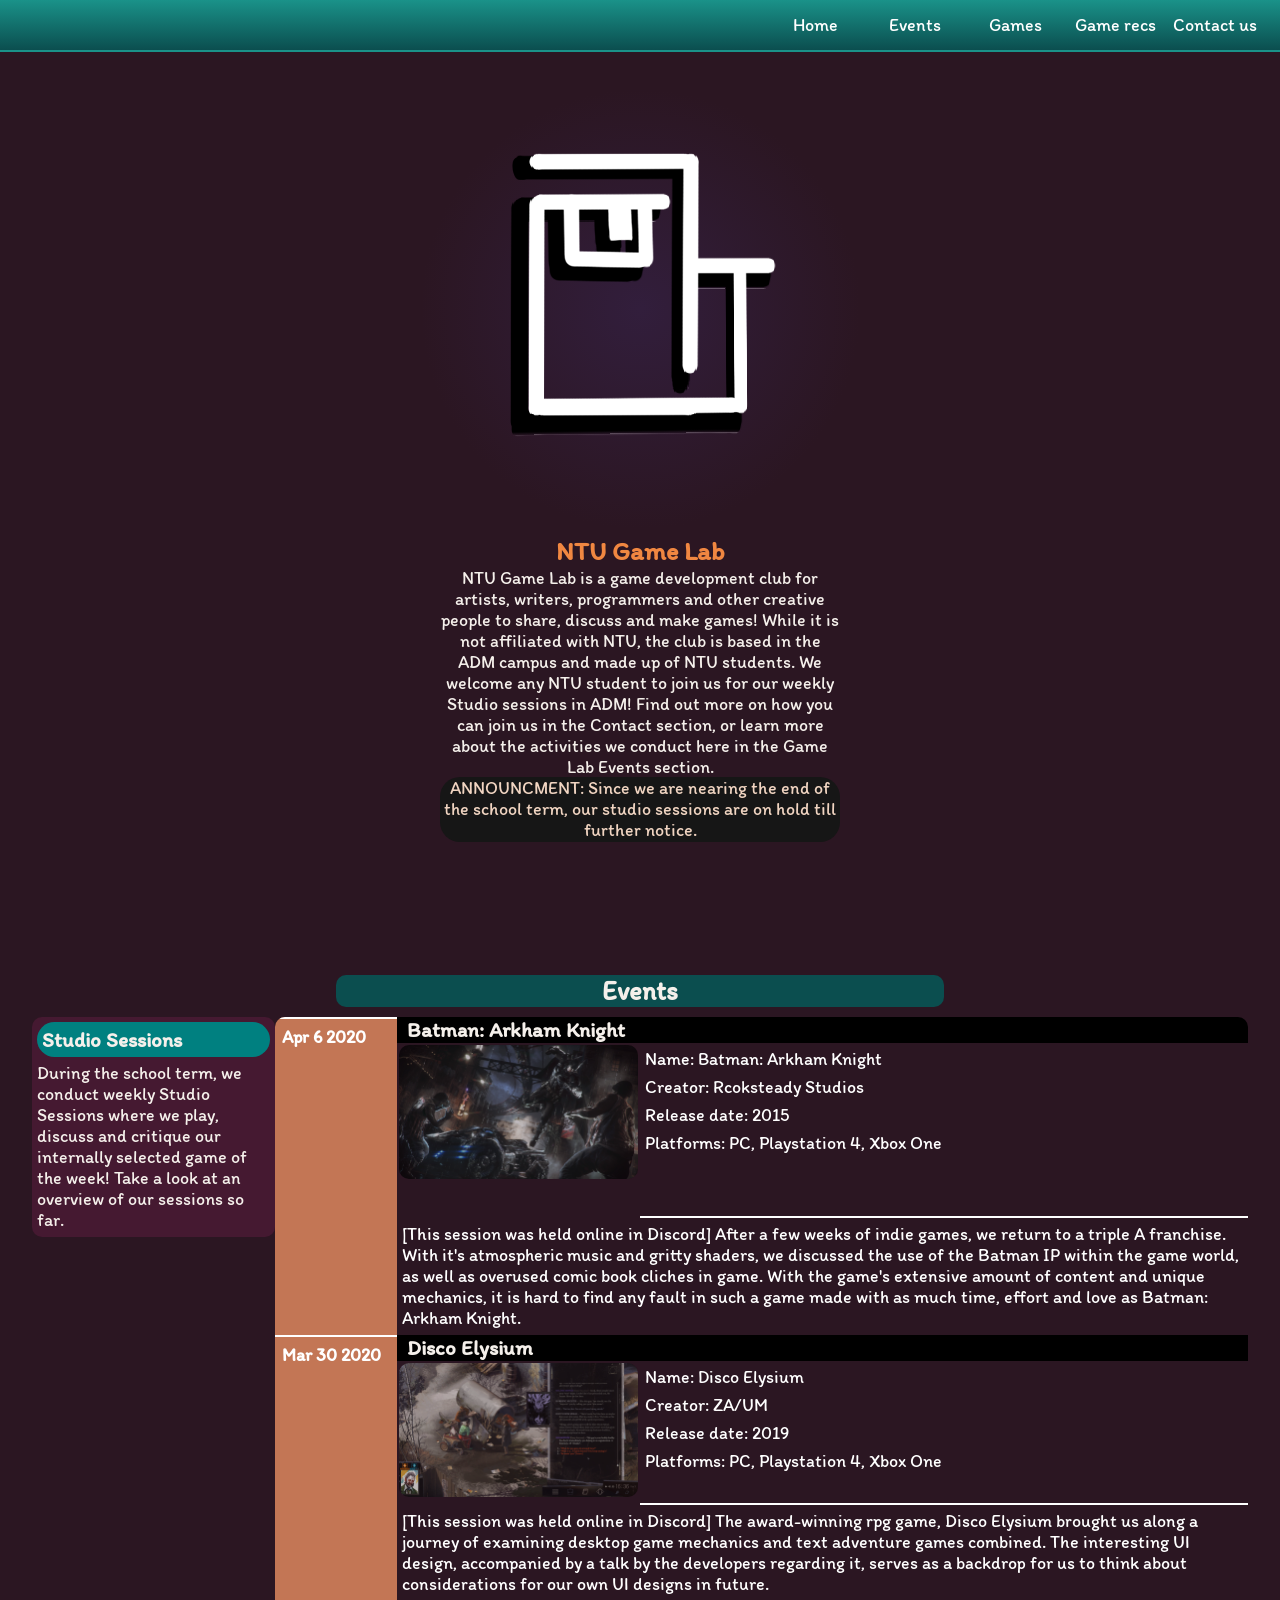
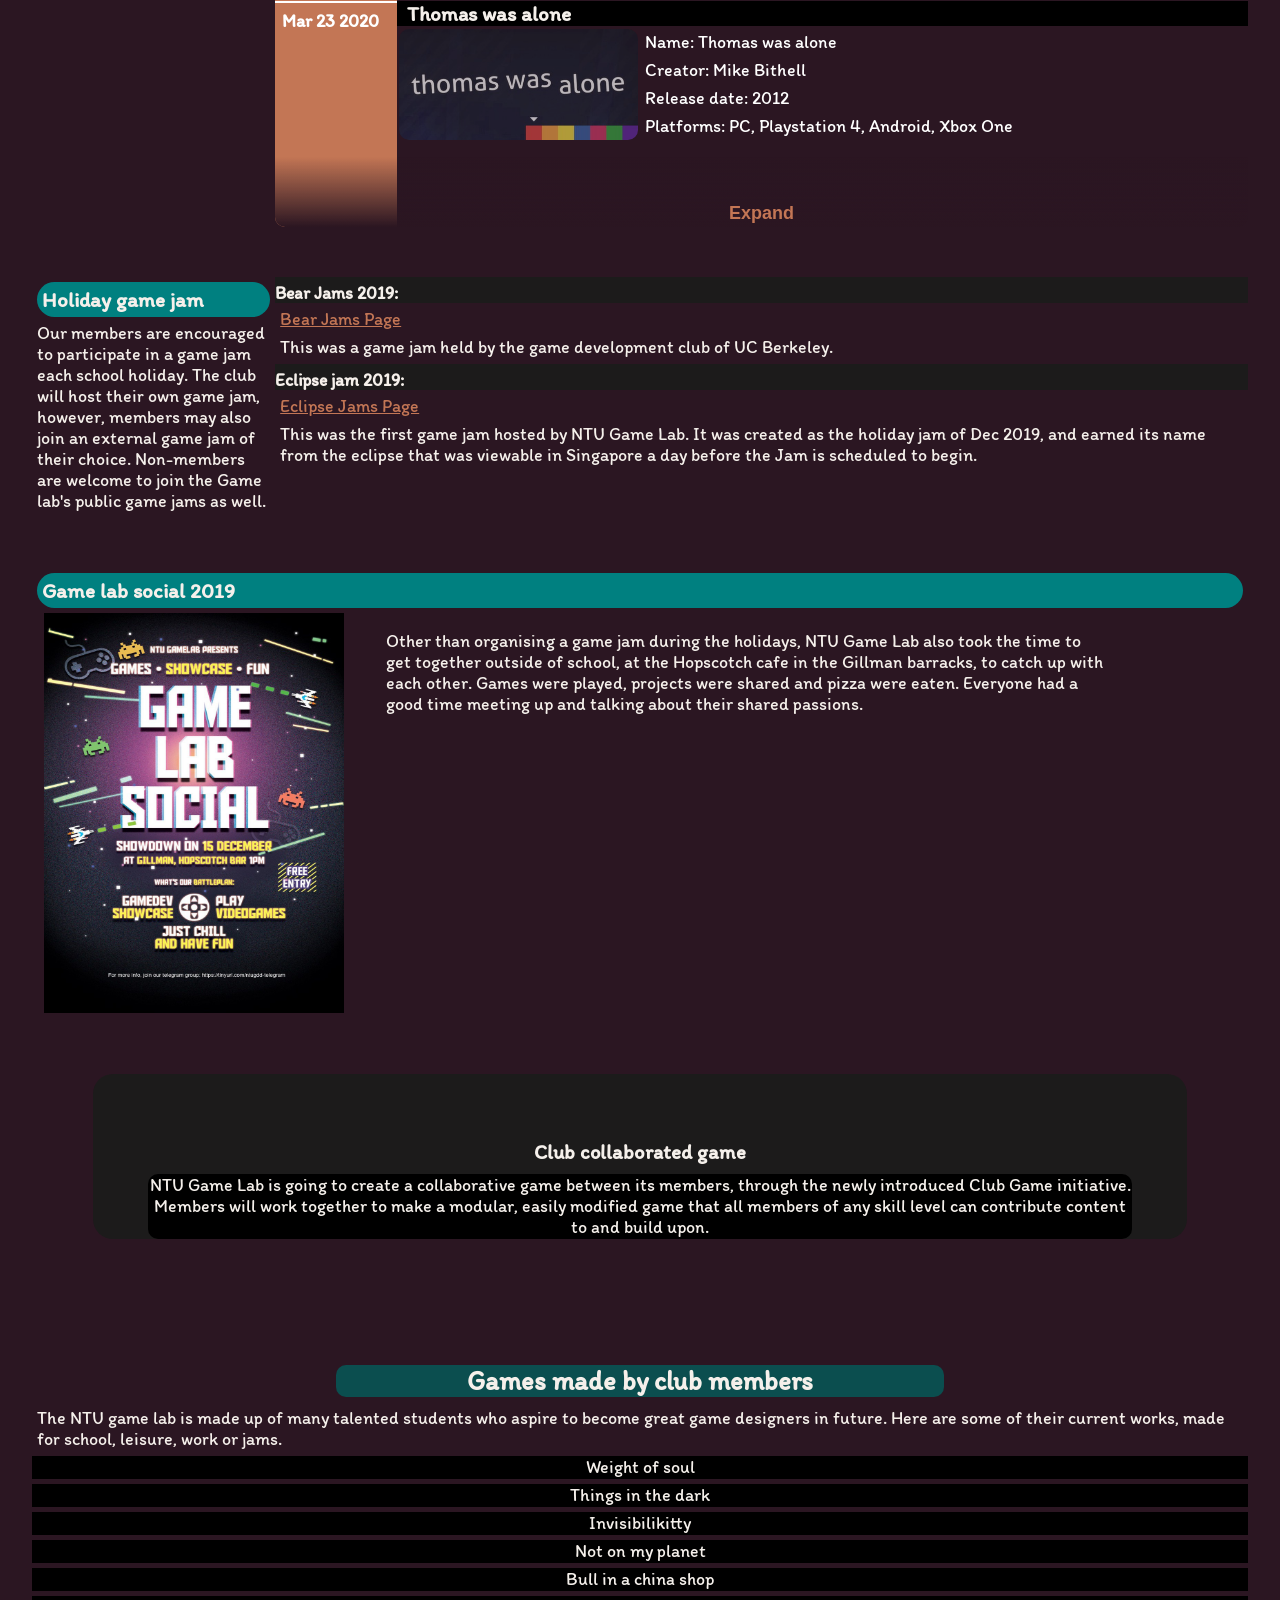
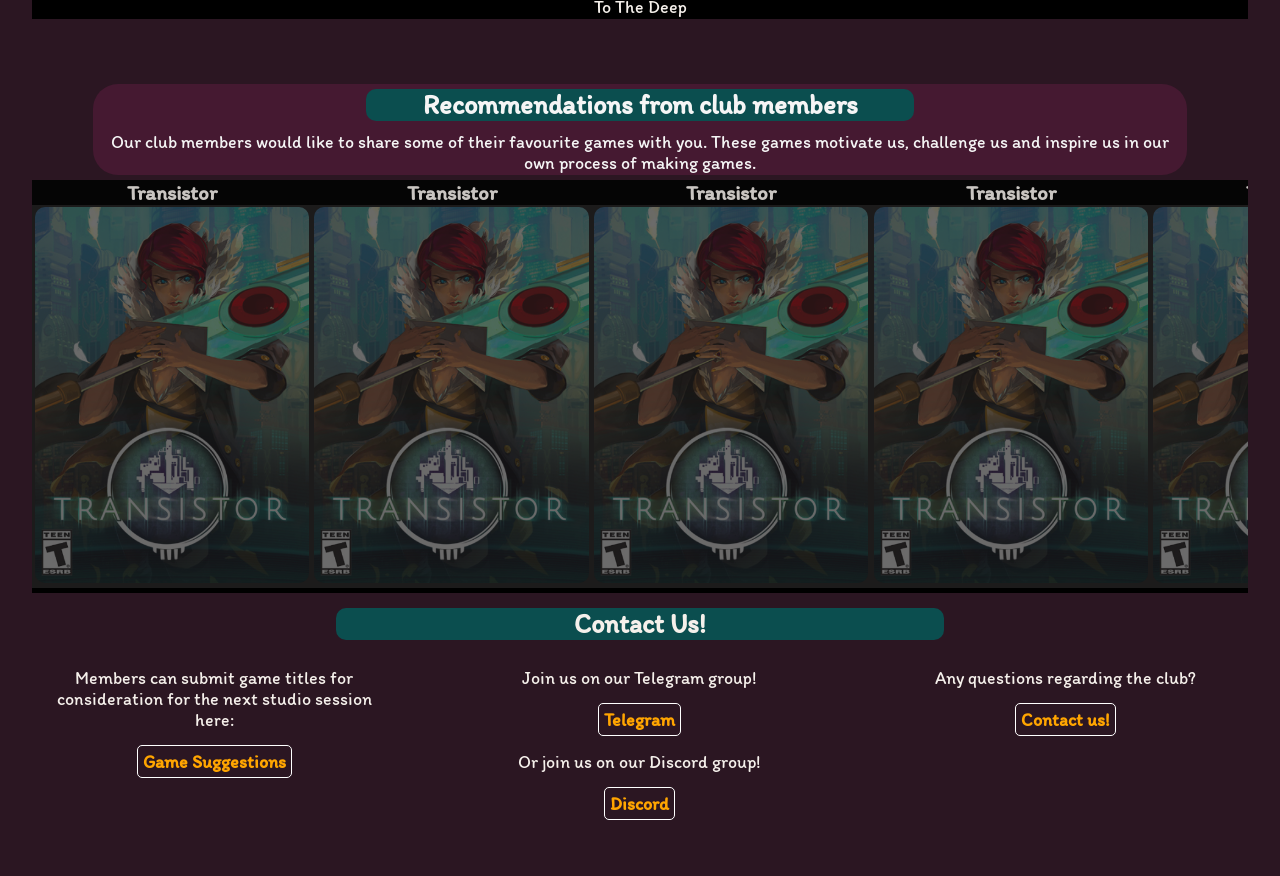
<file: index_final.html>
<!DOCTYPE html>

<html>
	 <head>
	 	<meta charset="utf-8">
	 	<meta name="viewport" content="width=device-width, initial-scale=1">
	 	<title>
	 		NTUGameLab
	 	</title>
	 	
	 	<link href="css/style_final.css" rel="stylesheet">
	 	<link href='https://fonts.googleapis.com/css?family=Itim' rel='stylesheet'>
	 	<script>
	 		function expandfunc() {
	 			document.getElementById("expandable").style.height = "100%";
	 			document.getElementById("expandable").style.position = "static";
	 			document.getElementById("box").style.display = "none";
	 			document.getElementById("minbox").style.display = "block";
	 			document.getElementById("expandable").style.overflow = "visible";
	 			//event_date addition of px not working rn
	 			var x = document.getElementsByClassName("date_text");
				var y = document.getElementsByClassName("game_titles");
	 			var a;
	 			for (a = 0; a < x.length; a++) {
  					y[a].style.top = "50px";
					}
				var b;
	 			for (b = 0; b < y.length; b++) {
  					x[b].style.top = "50px";
					}
	 		}

	 		function minfunc() {
	 			document.getElementById("expandable").style.height = "50vh";
	 			document.getElementById("expandable").style.position = "relative";
	 			document.getElementById("box").style.display = "block";
	 			document.getElementById("minbox").style.display = "none";
	 			document.getElementById("expandable").style.overflow = "scroll";
	 			var x = document.getElementsByClassName("date_text");
	 			var i;
	 			for (i = 0; i < x.length; i++) {
  					x[i].style.top = "0px";
					}
				var y = document.getElementsByClassName("game_titles");
	 			var a;
	 			for (a = 0; a < x.length; a++) {
  					y[a].style.top = "0px";
					}

				window.location = "#section2";
	 		}

	 		window.addEventListener("load", () => {
 			document.querySelector("body").classList.add("loaded"); 
			});
	 	</script>
	 </head>

	 <nav>
	 	<ul>
	 		<li><a href="#section1">Home</a></li>
	 			<li><a href="#section2">Events</a>
                        <!--dropdown contents-->
                    <ul class="dropdown">
                        <li><a href="#section2">Studio sessions</a></li>
                        <li><a href="#section23">Game Jams</a></li>
                        <li><a href="#section24">Lab Social</a></li>
                        <li><a href="#section25">Club Game</a></li>
                    </ul>
            	</li>
	 		<li><a href="#section3">Games</a></li>
	 		<li><a href="#section4">Game recs</a></li>
	 		<li><a href="#section5">Contact us</a></li>
	 	</ul>
	 	<section class="clearfix"></section>
	 </nav>

	 <body>
	 	<section class="wrapper">
	 		<header id="section1">
	 			<section>
		 			<img src="images/GL logo.jpg" alt="GameLab logo">
		 			<h1>NTU Game Lab</h1>
		 			<h4>
					NTU Game Lab is a game development club for artists, writers, programmers and other creative people to share, discuss and make games! While it is not affiliated with NTU, the club is based in the ADM campus and made up of NTU students. We welcome any NTU student to join us for our weekly Studio sessions in ADM! Find out more on how you can join us in the Contact section, or learn more about the activities we conduct here in the Game Lab Events section.
					</h4>
					<p> ANNOUNCMENT: Since we are nearing the end of the school term, our studio sessions are on hold till further notice.</p>
				</section>
			</header>

			<section class="section_header" id="section2" style="padding-top:50px">
				<h2>Events</h2>
			</section>

			<section class="studio_container">
				<section class="studio_header">
				<h3 class="events_header" id="section21">Studio Sessions</h3>
				<p>During the school term, we conduct weekly Studio Sessions where we play, discuss and critique our internally selected game of the week! Take a look at an overview of our sessions so far.</p>
				<section class="minbox" id="minbox"><button onclick="minfunc()"><p>Minimise</p></button></section>
				</section>

				<section class="timeline_container" id="expandable">
					<ul>
						<li class="monogame_container">
							<section class="event_date"><p class="date_text"> Apr 6 2020 </p></section>
							<h3 class="game_titles">Batman: Arkham Knight</h3>

							<a href="https://rocksteadyltd.com/#arkham-knight" target="_blank" class="image">
								<section class="image_container">
									<img src="images/batman.png" alt="https://rocksteadyltd.com/#arkham-knight" class="game_image" style="width:100%">
									<section class="overlay">
										<section class="text">Go to site</section>
									</section>
								</section>
							</a>
							<section class="clearfix"></section>

							<section class="para">
								<p>Name: Batman: Arkham Knight</p>
								<p>Creator: Rcoksteady Studios</p>
								<p>Release date: 2015</p>
								<p>Platforms: PC, Playstation 4, Xbox One</p>
							</section>

							<p>[This session was held online in Discord]
							After a few weeks of indie games, we return to a triple A franchise. With it's atmospheric music and gritty shaders, we discussed the use of the Batman IP within the game world, as well as overused comic book cliches in game. With the game's extensive amount of content and unique mechanics, it is hard to find any fault in such a game made with as much time, effort and love as Batman: Arkham Knight.</p>
						</li>

						<li class="monogame_container">
							<section class="event_date"><p class="date_text"> Mar 30 2020 </p></section>
							<h3 class="game_titles">Disco Elysium</h3>

							<a href="https://zaumstudio.com" target="_blank" class="image">
								<section class="image_container">
									<img src="images/Disco.png" alt="https://zaumstudio.com" class="game_image" style="width:100%">
									<section class="overlay">
										<section class="text">Go to site</section>
									</section>
								</section>
							</a>
							<section class="clearfix"></section>

							<section class="para">
								<p>Name: Disco Elysium</p>
								<p>Creator: ZA/UM</p>
								<p>Release date: 2019</p>
								<p>Platforms: PC, Playstation 4, Xbox One</p>
							</section>

							<p>[This session was held online in Discord]
							The award-winning rpg game, Disco Elysium brought us along a journey of examining desktop game mechanics and text adventure games combined. The interesting UI design, accompanied by a talk by the developers regarding it, serves as a backdrop for us to think about considerations for our own UI designs in future.</p>
						</li>

						<li class="monogame_container">
							<section class="event_date"><p class="date_text"> Mar 23 2020 </p></section>

								<h3 class="game_titles">Thomas was alone</h3>
								<a href="http://www.mikebithellgames.com/thomaswasalone/" target="_blank" class="image">
									<section class="image_container">
										<img src="images/TWA.png" alt="http://www.mikebithellgames.com/thomaswasalone/" class="game_image" style="width:100%">
										<section class="overlay">
											<section class="text">Go to site</section>
										</section>
									</section>
								</a>
								<section class="clearfix"></section>

								<section class="para">
									<p>Name: Thomas was alone</p>
									<p>Creator: Mike Bithell</p>
									<p>Release date: 2012</p>
									<p>Platforms: PC, Playstation 4, Android, Xbox One</p>
								</section>

								<p>[This session was held online in Discord] Thomas was alone implored us to examine how an interesting narration can make us invested in the most simplest of character sprites. While the portrayal of female characters in the game has room for improvement, each of the cubic characters are fleshed out well through their abilities and their thoughts. As a puzzle platformer, the game has small accessibility issues and slightly unbalanced difficulty, giving rise to our discussion of how we could improve the game to allow different skill levels to complete such a game.</p>
						</li>

						<li class="monogame_container">
							<section class="event_date"><p class="date_text"> Mar 16 2020 </p></section>

								<h3 class="game_titles">Undertale</h3>
								<a href="https://undertale.com" target="_blank" class="image">
									<section class="image_container">
										<img src="images/Undertale.jpg" alt="https://undertale.com" class="game_image" style="width:100%">
										<section class="overlay">
											<section class="text">Go to site</section>
										</section>
									</section>
								</a>
								<section class="clearfix"></section>

								<section class="para">
									<p>Name: Undertale</p>
									<p>Creator: Toby Fox</p>
									<p>Release date: 2015</p>
									<p>Platforms: PC, PS4, PS Vita, Nintendo switch</p>
								</section>

								<p>Undertale, the intrnational sensation. We discussed how Undertale wins the hearts of so many players with its great sotrytelling and compelling music. Even while it's gameplay may not be for everyone, it's whismical and unique narrative tone is consistently loved by a great number of people. It truly is an insiprational game, not just through its contents, but also through the meta narrative of a single person, working mostly by himself, being able to bring an entire world to life through successfuly creating such an expansive game.</p>
						</li>

						<li class="monogame_container">
							<section class="event_date"><p class="date_text"> Mar 9 2020 </p></section>
							<h3 class="game_titles">Abzu</h3>
							<a href="https://abzugame.com" target="_blank" class="image">
								<section class="image_container">
									<img src="images/abzu.jpg" alt="https://abzugame.com" class="game_image" style="width:100%">
									<section class="overlay">
										<section class="text">Go to site</section>
									</section>
								</section>
							</a>
							<section class="clearfix"></section>

							<section class="para">
								<p>Name: Abzu</p>
								<p>Company: Giant Squid</p>
								<p>Release date: 2016</p>
								<p>Platforms: PC, PS4, Xbox One, Nintendo switch</p>
							</section>

							<p>Diving into the beautiful world that is Abzu, we examined the use of symbols, lighting and leading lines in level design and storytelling. Although it's controls take some getting used to and the gameplay may be dry for some of our members, we all had a good time listening to this <a href="https://youtu.be/l9NX06mvp2E" target="_blank">talk</a> by the developers on how they solved certain issues they faced with the game.</p>
						</li>

						<li class="monogame_container">
							<section class="event_date"><p class="date_text"> Feb 24 2020 </p></section>
							<h3 class="game_titles">StarCraft</h3>
							<a href="https://starcraft.com/en-sg/" target="_blank" class="image">
								<section class="image_container">
									<img src="images/starcraft.jpg" alt="https://starcraft.com/en-sg/" class="game_image" style="width:100%">
									<section class="overlay">
										<section class="text">Go to site</section>
									</section>
								</section>
							</a>
							<section class="clearfix"></section>

							<section class="para">
								<p>Name: StarCraft</p>
								<p>Company: Blizzard Entertainment</p>
								<p>Release date: 1998</p>
								<p>Platforms: PC, Nintendo64</p>
							</section>

							<p>We explore the original real-time strategy game that started the entire genre and introduced new ways to integrate storytelling with gameplay. While we spent time criticising the limited pathfinding capabilities of this classic, the game also gave us an opportunity  appreciate how technology has improved through our lifetime.</p>
						</li>

						<li class="monogame_container">
							<section class="event_date"><p class="date_text"> Feb 17 2020 </p></section>
							<h3 class="game_titles">Sky: Children of the light</h3>
							<a href="https://thatskygame.com" target="_blank" class="image">
								<section class="image_container">
									<img src="images/skyimage.jpg" alt="https://thatskygame.com" class="game_image" style="width:100%">
									<section class="overlay">
										<section class="text">Go to site</section>
									</section>
								</section>
							</a>
							<section class="clearfix"></section>

							<section class="para">
								<p>Name: Sky:Children of the light</p>
								<p>Company: That Game company</p>
								<p>Release date: 2019</p>
								<p>Platforms: Xbox One, IOS, Android, Playstation 4</p>
							</section>

							<p>Our first lab session examining a mobile game, ThatSkyGame brought us a journey through cloud shaders, crunchy grass sound effects and slightly troublesome one-handed controls. We discussed the choices made for the game to be mobile and multiplayer, as well as how it might function as a walking simulator instead.</p>
						</li>

						<li class="monogame_container">
							<section class="event_date"><p class="date_text"> Feb 10 2020 </p></section>
							<h3 class="game_titles">Half-life 2</h3>
							<a href="https://www.half-life.com/en/halflife2" target="_blank" class="image">
								<section class="image_container">
									<img src="images/halflife2_coverart.jpg" alt="https://www.half-life.com/en/halflife2" class="game_image" style="width:100%">
									<section class="overlay">
										<section class="text">Go to site</section>
									</section>
								</section>
							</a>
							<section class="clearfix"></section>

							<section class="para">
								<p>Name: Half-life 2</p>
								<p>Company: Valve</p>
								<p>Release date: 2004</p>
								<p>Platforms: Xbox, Xbox 360, PlayStation 3, PC</p>
							</section>

							<p>We examined this classic for all its firsts in video game history, such as its extensive use of environmental storytelling, lack of cutscene and interactability with physics objects in game. We also spent time appreciating the signposting in the game, where lit areas lead the player towards their next objective. From the occasional trouble the new players in our session faced, there were still some unresolved pathfinding issues in the game.</p>
						</li>

						<li class="monogame_container">
							<section class="event_date"><p class="date_text"> Feb 3 2020 </p></section>
							<h3 class="game_titles">Edith Finch</h3>
							<a href="http://www.giantsparrow.com/games/finch/" target="_blank" class="image">
								<section class="image_container">
									<img src="images/house_through_trees.jpg" alt="http://www.giantsparrow.com/games/finch/" class="game_image" style="width:100%">
									<section class="overlay">
										<section class="text">Go to site</section>
									</section>
								</section>
							</a>
							<section class="clearfix"></section>

							<section class="para">
								<p>Name: What remains of Edith Finch</p>
								<p>Company: Giant sparrow</p>
								<p>Release date: 2017</p>
								<p>Platforms: Playstation4, Xbox 1, Nintendo switch</p>
							</section>

							<p>This walking simulator brought us a journey through the intricacies of level design, detailed modeling and storytelling. Within the studio session, we managed to complete most of the game. Most of us were extremely taken by how well the level is designed, such that even diverging paths are hidden from view; only to be seen when viewed at a specific angle in game.</p>
						</li>

						<li class="monogame_container">
							<section class="event_date"><p class="date_text"> Oct 30 2019 </p></section>
							<h3 class="game_titles">Hades</h3>

							<a href="https://www.supergiantgames.com/games/hades/" target="_blank" class="image">
								<section class="image_container">
									<img src="images/hades.jpg" alt="https://www.supergiantgames.com/games/hades/" class="game_image" style="width:100%">
									<section class="overlay">
										<section class="text">Go to site</section>
									</section>
								</section>
							</a>
							<section class="clearfix"></section>

							<section class="para">
								<p>Name: Hades</p>
								<p>Company: Supergiant Games</p>
								<p>Release date: Early access, 2018</p>
								<p>Platforms: PC (Windows)</p>
							</section>

							<p>We explored reasons for the longevity of the Rogue-like genre of games, examining the crucial aspects of games in the genre and how it incorporates forms of progression even while keeping the randomised enemy rooms. We also spent time appreciating the aesthetics of Hades, with its clear colour coded enemy types and telegraphing.</p>
						</li>

						<li class="monogame_container">
							<section class="event_date"><p class="date_text"> Oct 23 2019 </p></section>
							<h3 class="game_titles">BOTW</h3>
							<a href="https://www.nintendo.com/games/detail/the-legend-of-zelda-breath-of-the-wild-switch/" target="_blank" class="image">
								<section class="image_container">
									<img src="images/BOTW_char.jpg" alt="https://www.nintendo.com/games/detail/the-legend-of-zelda-breath-of-the-wild-switch/" class="game_image" style="width:100%">
									<section class="overlay">
										<section class="text">Go to site</section>
									</section>
								</section>
							</a>

							<section class="para">
								<p>Name: the Legend of Zelda: Breath of the Wild</p>
								<p>Company: Nintendo</p>
								<p>Release date: 2017</p>
								<p>Platforms: Nintendo Switch, Wii U</p>
							</section>

							<p>We took a deep dive into the graphics system for the creation of campfires and smoke in the legend of zelda game: breath of the wild. We also held a spirited discussion over the various technical exploits used to speedrun the game, and others like it; such as, using the resetting of 3D character models during equipment swap to shift sprite position into outofbounds.</p>
						</li>

						<li class="multigame">
							<section class="event_date"><p class="date_text"> Oct 16 2019 </p></section>
							<h3 class="game_titles">Untitled goose & overcooked</h3>
										<a href="http://www.ghosttowngames.com/overcooked/" target="_blank" class="image image1">
											<section class="image_container">
												<img src="images/Boat_Screen.jpg" alt="http://www.ghosttowngames.com/overcooked/" class="game_image" style="width:100%">
												<section class="overlay">
													<section class="text">Go to site</section>
												</section>
											</section>
										</a>

										<a href="https://goose.game" target="_blank" class="image image2">
											<section class="image_container">
												<img src="images/goose_game.jpg" alt="https://goose.game" class="game_image" style="width:100%">
												<section class="overlay">
													<section class="text">Go to site</section>
												</section>
											</section>
										</a>
										<section class="clearfix"></section>

										<section class="para">
											<p>Name: Overcooked</p>
											<p>Company: 2016</p>
											<p>Release date: Ghost town games</p>
											<p>Platforms: Nintendo Switch, PlayStation 4, Xbox 1, PC(Windows)</p>
											<p> </p>

											<p>Name: untitled goose game</p>
											<p>Company: House house</p>
											<p>Release date: 2019</p>
											<p>Platforms: Nintendo Switch, PlayStation 4, Xbox 1, PC(Windows)</p>
										</section>

								<p>We spent a relaxing afternoon discussing unconventional game types and why the Untitled goose game managed to capture the hearts of so many gamers. We also spent some time in overcooked, experiencing for ourselves the phenomenon of going into the "zone", a state of high concentration that any competitive gamers cite as a state of high concentration and performance.</p>
						</li>

						<section class="clearfix"></section>
					</ul>
					<section class="box" id="box"><button onclick="expandfunc()"><p>Expand</p></button></section>
				</section>
				<section class="clearfix"></section>
			</section>

			<section class="jam_container"  id="section23" style="padding-top:50px"> 
				<section class="events_n_info">
				<section class="events_header">
					<h3>Holiday game jam</h3>
				</section>
			<p class="jam_info">Our members are encouraged to participate in a game jam each school holiday. The club will host their own game jam, however, members may also join an external game jam of their choice. Non-members are welcome to join the Game lab's public game jams as well.</p></section>

			<ul>
				<li>
					<h3>Bear Jams 2019:</h3>
					<p><a href="https://itch.io/jam/bear-jams-fall-2019" target="_blank">Bear Jams Page</a></p>
					<!--https://itch.io/jam/bear-jams-fall-2019-->
					<p>This was a game jam held by the game development club of UC Berkeley.</p>
				</li>

				<li>
					<h3>Eclipse jam 2019:</h3>
					<p><a href="https://itch.io/jam/solar-eclipse-jam" target="_blank">Eclipse Jams Page</a></p>
					<!--https://itch.io/jam/solar-eclipse-jam-->
					<p>This was the first game jam hosted by NTU Game Lab. It was created as the holiday jam of Dec 2019, and earned its name from the eclipse that was viewable in Singapore a day before the Jam is scheduled to begin.</p>
				</li>
			</ul>
			</section>

			<section class="social"  id="section24" style="padding-top:50px">
				<section class="events_header">
					<h3>Game lab social 2019</h3>
				</section>
				<img src="images/2019_meet.jpg" alt="2019 meetup poster">
				<section class="hov">
				<p>Other than organising a game jam during the holidays, NTU Game Lab also took the time to get together outside of school, at the Hopscotch cafe in the Gillman barracks, to catch up with each other. Games were played, projects were shared and pizza were eaten. Everyone had a good time meeting up and talking about their shared passions.</p>
			    </section>
			</section>
			<section class="clearfix"></section>

			<section class="information"  id="section25" style="padding-top:50px">
				<section class="section_header">
					<h3>Club collaborated game</h3>
				</section>
			<p>NTU Game Lab is going to create a collaborative game between its members, through the newly introduced Club Game initiative. Members will work together to make a modular, easily modified game that all members of any skill level can contribute content to and build upon.</p>
			</section>

			<section class="memberlist" id="section3" style="padding-top:50px">
				<section class="section_header">
					<h2>Games made by club members</h2>
				</section>
			<p>The NTU game lab is made up of many talented students who aspire to become great game designers in future. Here are some of their current works, made for school, leisure, work or jams.</p>
			<!--later on ask the game lab peeps if theyre interested to have their game link on my mockup -->
			<ul>
				<li>
					<a href="https://chinkeeyong.github.io/weight-of-soul" target="_blank"><p>Weight of soul</p></a>
				</li>
				<li>
					<a href="https://youtu.be/vsueeDUOIGk" target="_blank"><p>Things in the dark</p></a>
				</li>
				<li>
					<a href="https://cracticusly.itch.io/invisibilikitty" target="_blank"><p>Invisibilikitty</p></a>
				</li>
				<li>
					<a href="https://jirehcwe.itch.io/not-on-my-planet" target="_blank"><p>Not on my planet</p></a>
				</li>
				<li>
					<a href="https://cracticusly.itch.io/bull-in-a-china-shop" target="_blank"><p>Bull in a china shop</p></a>
				</li>
				<li> 
					<a href="https://cracticusly.itch.io/to-the-deep" target="_blank"><p>To The Deep</p></a>
				</li>
			</ul>
			</section>

			<section class="game_rec" id="section4" style="padding-top:50px">
				<section class="recninfo">
				<section class="section_header">
					<h2>Recommendations from club members</h2>
				</section>
			<p>Our club members would like to share some of their favourite games with you. These games motivate us, challenge us and inspire us in our own process of making games.</p></section>
			<!--also ask for game recs -->
			<ul class="gamerec">
				<li class="rec">
					<h3 class="game_titles">Transistor</h3>
					<a href="https://www.supergiantgames.com/games/transistor/" target="_blank" class="image">
						<section class="image_container">
							<img src="images/Transistor_Box_Art_.jpg" alt="https://www.supergiantgames.com/games/transistor/" class="game_image" style="width:100%">
							<section class="overlay">
								<section class="text">Go to site</section>
							</section>
						</section>
					</a>
					<section id="test" class="leftmost">
					<section class="para">
						<p>Name: Transistor</p>
						<p>Company: Supergiant Games</p>
						<p>Release date: 2017</p>
						<p>Platforms: PlayStation 4, Nintendo Switch, PC</p>
					</section>

					<p>Transistor is my favourite game - Chen Mingyue</p>
				</section>
				</li>
				<section class="clearfix"></section>

				<li class="rec">
					<h3 class="game_titles">Transistor</h3>
					<a href="https://www.supergiantgames.com/games/transistor/" target="_blank" class="image">
						<section class="image_container">
							<img src="images/Transistor_Box_Art_.jpg" alt="https://www.supergiantgames.com/games/transistor/" class="game_image" style="width:100%">
							<section class="overlay">
								<section class="text">Go to site</section>
							</section>
						</section>
					</a>
					<section id="test">
					<section class="para">
						<p>Name: Transistor</p>
						<p>Company: Supergiant Games</p>
						<p>Release date: 2017</p>
						<p>Platforms: PlayStation 4, Nintendo Switch, PC</p>
					</section>

					<p>Transistor is my favourite game - Chen Mingyue</p>
				</section>
				</li>
				<section class="clearfix"></section>

				<li class="rec">
					<h3 class="game_titles">Transistor</h3>
					<a href="https://www.supergiantgames.com/games/transistor/" target="_blank" class="image">
						<section class="image_container">
							<img src="images/Transistor_Box_Art_.jpg" alt="https://www.supergiantgames.com/games/transistor/" class="game_image" style="width:100%">
							<section class="overlay">
								<section class="text">Go to site</section>
							</section>
						</section>
					</a>
					<section id="test">
					<section class="para">
						<p>Name: Transistor</p>
						<p>Company: Supergiant Games</p>
						<p>Release date: 2017</p>
						<p>Platforms: PlayStation 4, Nintendo Switch, PC</p>
					</section>

					<p>Transistor is my favourite game - Chen Mingyue</p>
				</section>
				</li>
				<section class="clearfix"></section>

				<li class="rec">
					<h3 class="game_titles">Transistor</h3>
					<a href="https://www.supergiantgames.com/games/transistor/" target="_blank" class="image">
						<section class="image_container">
							<img src="images/Transistor_Box_Art_.jpg" alt="https://www.supergiantgames.com/games/transistor/" class="game_image" style="width:100%">
							<section class="overlay">
								<section class="text">Go to site</section>
							</section>
						</section>
					</a>
					<section id="test">
					<section class="para">
						<p>Name: Transistor</p>
						<p>Company: Supergiant Games</p>
						<p>Release date: 2017</p>
						<p>Platforms: PlayStation 4, Nintendo Switch, PC</p>
					</section>

					<p>Transistor is my favourite game - Chen Mingyue</p>
				</section>
				</li>
				<section class="clearfix"></section>

				<li class="rec">
					<h3 class="game_titles">Transistor</h3>
					<a href="https://www.supergiantgames.com/games/transistor/" target="_blank" class="image">
						<section class="image_container">
							<img src="images/Transistor_Box_Art_.jpg" alt="https://www.supergiantgames.com/games/transistor/" class="game_image" style="width:100%">
							<section class="overlay">
								<section class="text">Go to site</section>
							</section>
						</section>
					</a>
					<section id="test" class="rightmost">
					<section class="para">
						<p>Name: Transistor</p>
						<p>Company: Supergiant Games</p>
						<p>Release date: 2017</p>
						<p>Platforms: PlayStation 4, Nintendo Switch, PC</p>
					</section>

					<p>Transistor is my favourite game - Chen Mingyue</p>
				</section>
				</li>
				<section class="clearfix"></section>
				
			</ul>
			</section>

			<section class="contact" id="section5">
				<section class="section_header">
					<h2>Contact Us!</h2>
				</section>
			<ul>
				<section class="suggestions">
					<li>
						<p>Members can submit game titles for consideration for the next studio session here:</p>
						<p> </p>
						<p> </p>
						<p><a href="https://tinyurl.com/NTUGL-GameSuggestions" target="_blank">Game Suggestions</a></p> 
						<p> </p>
						<p> </p>
					</li>
				</section>
				<section class="telegram">
					<li>
						<p>Join us on our Telegram group!</p>
						<p> </p>
						<p> </p>
						<p><a href="https://tinyurl.com/NTUGDD-Telegram" target="_blank">Telegram</a></p>
						<p> </p>
						<p> </p>
						<p>Or join us on our Discord group!</p>
						<p> </p>
						<p> </p>
						<p><a href="https://discord.gg/wYmhC6y" target="_blank"> Discord </a></p>
						<p> </p>
						<p> </p>

					</li>
				</section>
				<section class="email">
					<li>
						<p>Any questions regarding the club?</p>
						<p> </p>
						<p> </p>
						<p><a href="mailto:chen1234@e.ntu.edu.sg">Contact us! </a></p>
					</li>
				</section>
				<section class="clearfix"></section>
			</section>
		</section>
	</body>
</html>
</file>
<file: css/style_final.css>
* {
		  	/*into the matrix!*/
		  	margin: 0;
		  	padding: 0;
		  	list-style-type: none;
		  }

		  /*Defaults for mobile*/

		  body {
		  	  font-family: Itim;
		      position: relative;
		      background-color:#2b1622;
		      overflow: scroll;
		  }

		  header {
          	width: auto;
		  	margin: 10px 20%;
		  	height: 100%;
		  }

		  header section {
		  	padding: 20% 0px;
		  }

		  header img {
		  	display: grid;
            margin: 0 auto;
            background-image: radial-gradient(circle,rgba(50,30,60,200), rgba(43,22,34,255) 70%);
		  }

		  @keyframes fadeIn {
		  	60% {
		  		opacity:0;
		  	}
		  	100%{
		  		opacity: 1;
		  	}
		  }

		  /*keeps gamelab intro blocky when big screen */
		  header h4, header h1 , header p{
		  	max-width: 400px;
		  	margin: 0 auto;
		  	transform: translateY(30px);
		  	opacity: 0;
          }

          header p {
          	color: #f0d4c1;
          	font-style: bold;
          	background-color:#161616;
		  	border-radius: 20px;
		  	text-align: center;
          }

          .loaded header p, header h4, header h1{
          	animation: fadeIn .7s ease-in .4s forwards, slideIn .7s ease-in .4s forwards;
          }

          @keyframes slideIn{
          	100% {
          		transform: translateY(0);
          	}
          }
 
          p {
          	margin: 5px;
          }

		  h1 {
          	width: 0 auto;
		  	margin: 0 auto;
		  	text-align: center;
		  	color: #f08741;
		  	font-size:26px;
		  }

		  h2 {
		  	text-align: center;
		  	background-color: #0b4e4f;
		  	border-radius: 10px;
		  }

		  h4 {
		  	font-weight: lighter;
		  	text-align: center;
		  }

		  img {
		  	max-width:100%; 
		  }

		  p {
		  	padding-bottom: 2px;
		  }

		  /*#region NavBar*/
		  nav {
		  	z-index: 5;
        	background-image: linear-gradient(#1a9289,#0b4e4f);
        	border-bottom: #1a9289 2px solid;
        	/*opacity: 0.9;*/
        	position: fixed;
            top:0;
            width: 100%;
            font-size: 18px;
            transform: translateY(-30px);
            opacity: 0;

            /*scroll*/
            display: flex;
		  	flex-wrap: nowrap;
		  	overflow-x: scroll;
		  	overflow-y: hidden;
		  	/*scroll*/
    	  }

    	  .loaded nav{
          	animation: fadeIn .7s ease-in .4s forwards, slideIn .7s ease-in .8s forwards;
          }
		  
		  nav ul {
            display: grid;
            grid-template-columns:repeat(5, 100px);
            grid-template-rows: 50px;
            float: right;
            margin-right: 15px;
            align-items: center;
          }
          
          nav ul li {
            text-align: center;
            padding: 10px 0;
            position: relative;
            transition: .2s linear;
          }

          nav ul li:hover {
            cursor: pointer;
          }

          nav ul li:hover a{
            color: orange;
          }

          nav ul li a {
            color:  white;
          }

          nav ul li ul li {
            text-align: center;
            background: #0b4e4f;
            padding: 10px 0;
            position: relative;
          }

          .dropdown {
             background: #0b4e4f;
             position: absolute;
             top: 50px;
             left: 0;
             display: none;
             grid-template-columns: 100%;
             width: 100%;
             border-radius: 5px;
             
          }

          nav ul li:hover ul{
             display: grid;
          }

          nav ul li a:link {
             color: white;
             text-decoration: none;
             padding: 7px;
             transition: .2s linear;
          }

          nav ul li a:hover {
             color: #fff864;
          }
          /*#endregion NavBar*/
          

		  .wrapper {
		  	background-color:#2b1622;
		  	width: 95%;
            margin: 10px auto;
            color: #f5f0eb;
		  } 

		  /*controls all images that can lead to gamesites*/
		  .game_image {
  			  opacity: 0.7;
			  display: block;
			  width: 100%;
			  height: auto;
			  transition: .5s ease;
			  backface-visibility: hidden;	  
			  border-radius: 10px;
		    }

		  .overlay {
			  transition: .5s ease;
			  opacity: 0;
			  position: absolute;
			  top: 50%;
			  left: 50%;
			  transform: translate(-50%, -50%);
			  -ms-transform: translate(-50%, -50%);
			  text-align: center;
			}

		  .image_container:hover .game_image {
			  opacity: 1;
		  } 

		   .image_container:hover .overlay {
			  opacity: 1;
		  }

		  .text {
		  	  background-color: #ae431f;
		  	  border-radius: 10px;
			  color: #f5f0eb;
			  font-size: 15px;
			  padding: 16px 32px;
		  }

		  .image:active {
		  	color: #f5f0eb;
		  }

		  .clearfix {
          	clear: both;
          }

          .section_header {
          	width: auto;
		  	margin: 10px 25%;
          	font-size: 98%;
		  	padding-top: 5px;
		  	text-align: center;
          }

          .events_header {
          	background-color:teal;
          	border-radius: 20px;
          	margin: 5px;
          	padding: 5px;
          }

		  .studio_header {
		  	background-color: #451931;
		  	border-radius: 10px;
		  }

		  /*SCROLL BOX HERE*/
		  .timeline_container {
		  	color: white;
		  	height: 50vh;
		  	overflow: scroll;
		  	position: relative;
		  	border-radius: 10px;
		  }

		  .timeline_container a {
		  	color: orange;
		  }

		  .timeline_container a:hover {
		  	color: #ffd300;
		  }

		  .monogame_container {
			display:grid;
			grid-template-columns: 1fr 2fr 5fr;
			grid-template-rows: 27px 1fr auto auto;
		  }

		  .image_container {
		  	  max-width: 30vh;
			  position: relative;
			  padding: 1%;
		  	  float:left;
		   }

		   .monogame_container .image {
		   		grid-column: 2/4;
		  	  	grid-row: 2/3;
		   }

		  .monogame_container .event_date {
		  	border-top: 2px solid white;
		  	font-weight: bold;
			grid-column: 1/2;
			grid-row: 1/5;
         	background-color: #c37655;
		  }

		  .monogame_container .event_date p {
        	position: sticky;
            top:0px;
            padding: 2px;
		  }

		  .monogame_container .game_titles {
		  	grid-column: 2/4;
		  	grid-row: 1/2;
		  	position: sticky;
            top:0px;
            z-index:2;
            padding-left: 10px;
		  }

		  .monogame_container .para {
		  	border-bottom: 2px solid white;
		  	grid-column: 2/4;
		  	grid-row: 3/4;
		  }

		  .monogame_container p {
		  	grid-column: 2/4;
		  	grid-row: 4/5;
		  }

		  .multigame{
			display:grid;
			grid-template-columns: 1fr 3fr 5fr;
			grid-template-rows: auto 1fr 1fr auto;
		  }

		  .multigame .event_date {
		  	border-top: 2px solid white;
			grid-column: 1/2;
			grid-row: 1/6;
			background-color: #c37655;
		  }

		  .multigame .event_date p {
        	position: sticky;
            top:0px;
            font-weight: bold;
            padding: 2px;
		  }

		  .multigame .game_titles {
		  	grid-column: 2/5;
		  	grid-row: 1/2;
		  	position: sticky;
            top:0px;
            padding-left: 10px;
            z-index: 2;
		  }

		  .multigame .image1 {
			grid-column: 2/3;
			grid-row: 2/3;
		}

		  .multigame .image2 {
			grid-column: 2/3;
			grid-row: 3/4;
		 }

		  .multigame .para {
		    border-bottom: 2px solid white;
			grid-column: 3/4;
			grid-row: 2/4;
		  }

		  .multigame p {
			grid-column: 2/4;
		  	grid-row: 4/5;
		  }

		  /* Upcoming events*/

		  .timeline_containerA {
		  	color: white;
		  	overflow: scroll;
		  	position: relative;
		  	border-radius: 10px;
		  	height: 20vh;
		  }

		  .timeline_containerA a {
		  	color: orange;
		  }

		  .timeline_containerA a:hover {
		  	color: #ffd300;
		  }

		  .upcoming{
			display:grid;
			grid-template-columns: 1fr 3fr 5fr;
			grid-template-rows: auto 1fr 1fr auto;
		  }

		  .upcoming .event_date {
		  	border-top: 2px solid white;
			grid-column: 1/2;
			grid-row: 1/6;
			background-color: #c37655;
		  }

		  .upcoming .event_date p {
        	position: sticky;
            top:0px;
            font-weight: bold;
            padding: 2px;
		  }

		  .upcoming .game_titles {
		  	grid-column: 2/5;
		  	grid-row: 1/2;
		  	position: sticky;
            top:0px;
            padding-left: 10px;
            z-index: 2;
		  }

		  .upcoming .para {
		    border-bottom: 2px solid white;
			grid-column: 2/4;
			grid-row: 2/4;
		  }

		  .upcoming p {
			grid-column: 2/4;
		  	grid-row: 4/5;
		  }

		  .box {
		  	background-image:linear-gradient(rgba(43,22,34,0), rgba(43,22,34,255));
		  	position: sticky;
		  	bottom: 0;
		  	left:0;
		  	width:100%;
		  	height: 70px;
		  	text-align:center;
		  	margin:0;
		  	z-index:3;
		  }

		  .minbox {
		  	position: relative;
		  	top: -37px;
		  	left: 10px;
		  	text-align:center;
		  	margin:0;
		  	z-index:3;
		  	display:none;
		  	transition: .2s;
		  }

		  button{
		  	color: #c37655;
		  	background-color: transparent;
		  	border: none;
		  	position: relative;
		  	bottom: -40px;
		  	font-weight: bold;
		  	height: 35px;
		  	font-size: 18px;
		  	cursor: pointer;
		  	transition: .2s;
		  }

		  button:hover {
		  	color: #ffd300;
		  }

		  .event_date {
		  }

		  .game_titles {
		  	background-color:black;
		  	color:#f5f0eb;
		  } 

		  .para {
		  	padding-bottom: 20px;
		  }

		  .jam_container li h3 {
		  	font-size: 98%;
		  	padding-top: 5px;
		  	background-color: #1c1b1b;
		  }

		  .jam_container a{
		  	color:#c37655;
		  	transition: .2s;
		  }

		  .jam_container a:hover{
		  	color: #ffd300;
		  }

		  .social {
		  }

		  .social img{
		  	width:50%;
		  	margin-left: 1%;
		  	float:left;
		  }

		  .hov {
		  	padding: 1%;
		  	width: 46%;
		  	float:right;
		  }

		  .information {
		  	background-color: #1c1b1b;
		  	border-radius: 20px;
		  	margin:5%;
		  }

		  .information p{
		  	margin: 0 5%;
		  	background-color: black;
		  	border: 5px;
		  	border-radius: 10px;
		  	text-align: center;
		  }

		  .memberlist {
		  	color: #f5f0eb;
		  }

		  .memberlist ul li {
		  	text-align: center;
		  	background-color: black;
		  }

		  .memberlist ul li a {
		  	color: #f5f0eb;
		  	transition: .3s linear;
		  	text-decoration: none;
		  }

		  .memberlist ul li a:hover {
		  	color: orange;
		  	text-decoration: underline;
		  }

		  .game_rec {
		  	color: #F5F5F5;
		  }

		  .game_rec h3{
		  	position: sticky;
		  	z-index:2;
            top:50px;
		  }

		  .game_rec ul li .image_container {
		  	max-width: 40%;
		  	margin-left: 20%;
		  }
			 
		  .game_rec ul li{
		  	align-items: center;
		  	align-content: center;
		  }

		  /*moved from prev larger width, for left-right scrolling game recs*/

		  .gamerec {
		  		 	display: flex;
		  		 	flex-wrap: nowrap;
		  		 	overflow-x: scroll;
		  		 	overflow-y: hidden;
		  		 	border-bottom: 2px #1c1b1b solid;
		  		 }

		  		 .rec {
		  		 	flex: 0 0 auto;
		  		 }

		  		 .recninfo {
		  		 	width:auto;
		  		 	margin: 0 5%;
		  		 	text-align: center;
		  		 	background-color: #451931;
		  		 	border-radius: 25px;
		  		 }

		  		 .game_rec li {
		  		 	display:flex;
		  		 	flex-direction: column;
					width: 40%;
					background-color: #1c1b1b;
		  		 }

		  		 .game_rec .game_titles{
		  		 	top: 0px;
		  		 	width: 100%;
		  		 }

		  		 .game_rec ul li .image_container {
		  			max-width: 100%;
		  			margin-left: 0;
		 		 }

		 		 .game_rec ul li {
		 		 	width: 40%;
		 		 }

		 		 .game_rec ul li h3 {
		 		 	opacity: 80%;
		 		 }

		  		 .rec:hover #test{
		  		 	display: block;
		  		 }

		  		 .rec:hover h3 {
		  		 	opacity: 100%;
		  		 }

		  		 .rec #test{
		  		 	display: none;
		  		 	width: 100%;
		  		 	overflow: visible;
		  		 }

		  		 .leftmost {
		  		 	position: relative;
		  		 }

		  		 .rightmost {
		  		 	position: relative;
		  		 }
		  	/*moved from prev larger width*/

		  .contact {
		  	height: 100%;
		  	border-top: black 5px solid;
		  	color: #f5f0eb;
		  }

		  .contact p {
		  	text-align: center;
		  }

		  .contact a {
		  	padding: 5px;
		  	color: orange;
		  	border: white 1px solid;
		  	border-radius: 5px;
		  	font-weight: bold;
		  	transition: .2s ease-in;
		  }

		  .contact a:hover {
		  	color: #ffd300;
		  	padding: 10px;
		  	background-color: #451931;
		  }

		  .contact a:link{
		  	text-decoration: none;
		  }

		  .suggestions p{
			margin: 5px;
		  }

		  .telegram p{
		  	margin: 5px;
		  }

		  .email p{
		  	margin: 5px;
		  }

			 /* Smartphones (landscape).
			@media only screen and (min-width : 321px) */

			/* Smartphones (portrait) DEFAULT----------- */
			/*@media only screen and (min-width : 320px) {
			/* Styles */

			/* Tablet */
			 @media screen and (min-width:768px) {

			 	nav{
			 		/*scroll*/
            	display: initial;
		  		flex-wrap: initial;
		  		overflow-x: initial;
		  		/*scroll*/
			 	}

			 	.studio_header {
			 		width: 20%;
			 		float:left;
			 		position: sticky;
		  			z-index:2;
            		top:50px;
			 	}

			 	.timeline_container {
			 		width: 80%;
			 		height:80vh;
			 		float:right;
			 	}

			 	.image_container {
		  	    	min-width: none;
		  	    	max-width: none;
		  	    	height: 100%;
				}

				.monogame_container{
					display:grid;
					grid-template-columns: 1fr 4fr 5fr;
					grid-template-rows: 25px auto auto;
		  		}

		  		.monogame_container .image {
			   		grid-column: 2/3;
			  	  	grid-row: 2/3;
		   		}

		  		.monogame_container .event_date {
					grid-column: 1/2;
					grid-row: 1/5;
		 		 }

			  .monogame_container .game_titles {
				  	grid-column: 2/4;
				  	grid-row: 1/2;
			  }

			  .monogame_container .para {
				  	border-bottom: 2px solid white;
				  	grid-column: 3/4;
				  	grid-row: 2/3;
			  }

			  .monogame_container p {
				  	grid-column: 2/4;
				  	grid-row: 3/4;
				 }

				 .multigame{
				  	display:grid;
					grid-template-columns: 1fr 2fr 2fr 5fr;
					grid-template-rows: 27px 1fr auto auto;
				  }

				  .multigame .image1 {
				  	grid-column: 2/3;
				  	grid-row: 2/3;
				  }

				  .multigame .image2 {
				  	grid-column: 3/4;
				  	 grid-row: 2/3;
				  }

				  .multigame .para {
				  	border-bottom: 2px solid white;
					grid-column: 4/5;
				  	grid-row: 2/4;
				  }

				  .multigame p {
				  	grid-column: 2/5;
				  	grid-row: 4/5;
				  }

				  .minbox {
		  			position: sticky;
		  			right: 30px;
		  			text-align:center;
		  			margin:0;
		  			z-index:3;
		  			display:none;
		  		  }

				  .jam_container {
				  	display:grid;
					grid-template-columns: 20% 80%;
					grid-template-rows:1;
				  }

				  .jam_container .events_n_info{
		  			grid-column: 1/2;
		  		  }

		  		  .jam_container ul{
		  			grid-column: 2/3;
		 		 }

		 		 .social img{
		 		 	max-height: 400px;
		 		 	max-width: 300px;
		 		 	width:30%;
		  			margin-right: 2%;
		 		 }

		  		 .hov {
		  			padding:1%;
		  			width: 60%;
		  			float:left;
		  		 }

		  		 .gamerec {
		  		 	display: flex;
		  		 	flex-wrap: nowrap;
		  		 	overflow-x: auto;
		  		 	overflow-y: hidden;
		  		 	width: 100%;
		  		 }

		  		 .rec {
		  		 	flex: 0 0 auto;
		  		 }

		  		 .recninfo {
		  		 	width:auto;
		  		 	margin: 0 5%;
		  		 	text-align: center;
		  		 }

		  		 .game_rec li {
		  		 	display:flex;
		  		 	flex-direction: column;
					width: 40%;
		  		 }

		  		 .game_rec .game_titles{
		  		 	top: 0px;
		  		 	width: 100%;
		  		 }

		  		 .game_rec ul li .image_container {
		  			max-width: 100%;
		  			margin-left: 0;
		  			opacity: 50%;
		  			transition: .5s;
		 		 }

		 		 .rec:hover .image_container{
		 		 	opacity:100%;
		 		 }

		 		 .rec:hover .game_image {
			  		opacity: 1;
		 		 } 

		   		.game_rec ul li .image_container:hover .overlay {
					opacity: 1;
				  }

		 		 .game_rec ul li {
		 		 	width: 23%;
		 		 	text-align:center;
		 		 }

		  		 .rec:hover #test{
		  		 	display: block;
		  		 	width:200%;
		  		 	z-index:3;
		  		 	border-radius:15px;
		  		 }

		  		 .rec #test{
		  		 	display: none;
		  		 	width: 200%;
		  		 	overflow: visible;
		  		 	background-image: radial-gradient(circle,rgba(43,22,34,255),rgba(43,22,34,0));
		  		 	transition: 3s linear;
		  		 }

		  		 .leftmost {
		  		 	position: relative;
		  		 	left: 120px;
		  		 	text-align:left;
		  		 }

		  		 .rightmost {
		  		 	position: relative;
		  		 	right: 120px;
		  		 	text-align:right;
		  		 }

				  .suggestions {
				  	width: 28%;
		            padding: 1%;
				  	float:left;
				  }

				  .telegram {
				  	width: 38%;
		            padding: 1%;
				  	float:left;
				  }

				  .email {
				  	float:right;
				    width: 28%;
		            padding: 1%;
				  }
			}

			 /*smol desktop*/
             @media screen and (min-width:1200px) {
             	header {
             		/*height: 50vh;*/
                }

                .wrapper {
                	font-size:1.4vw;
                }

                header section {
		  			padding: 10% 20px;
		 		 }

		 		 .timeline_container {
		 		 	height:90vh;
		 		 }

		 		 .monogame_container{
					display:grid;
					grid-template-columns: 1fr 2fr 5fr;
					grid-template-rows: 2vw 3fr 2fr;
		  		}

		  		.event_date {
		  			border-top: 1.7vw solid black;
		  		}

		  		.game_rec li {
					grid-template-rows:1fr 20vw 20vw 3fr;
		  		 }

		  		 .leftmost {
		  		 	position: relative;
		  		 	left: 180px;
		  		 	text-align:left;
		  		 }

		  		 .rightmost {
		  		 	position: relative;
		  		 	right: 180px;
		  		 	text-align:right;
		  		 }

               	 .contact {
                	height: 10%;
                }
             }

          	/* Large screens ----------- */
			@media only screen  and (min-width : 1824px) {
			/* Styles */
			.leftmost {
		  		 	position: relative;
		  		 	left: 250px;
		  		 	text-align:left;
		  		 }

		    .rightmost {
		  		 	position: relative;
		  		 	right: 250px;
		  		 	text-align:right;
		  		 }
			}
</file>
